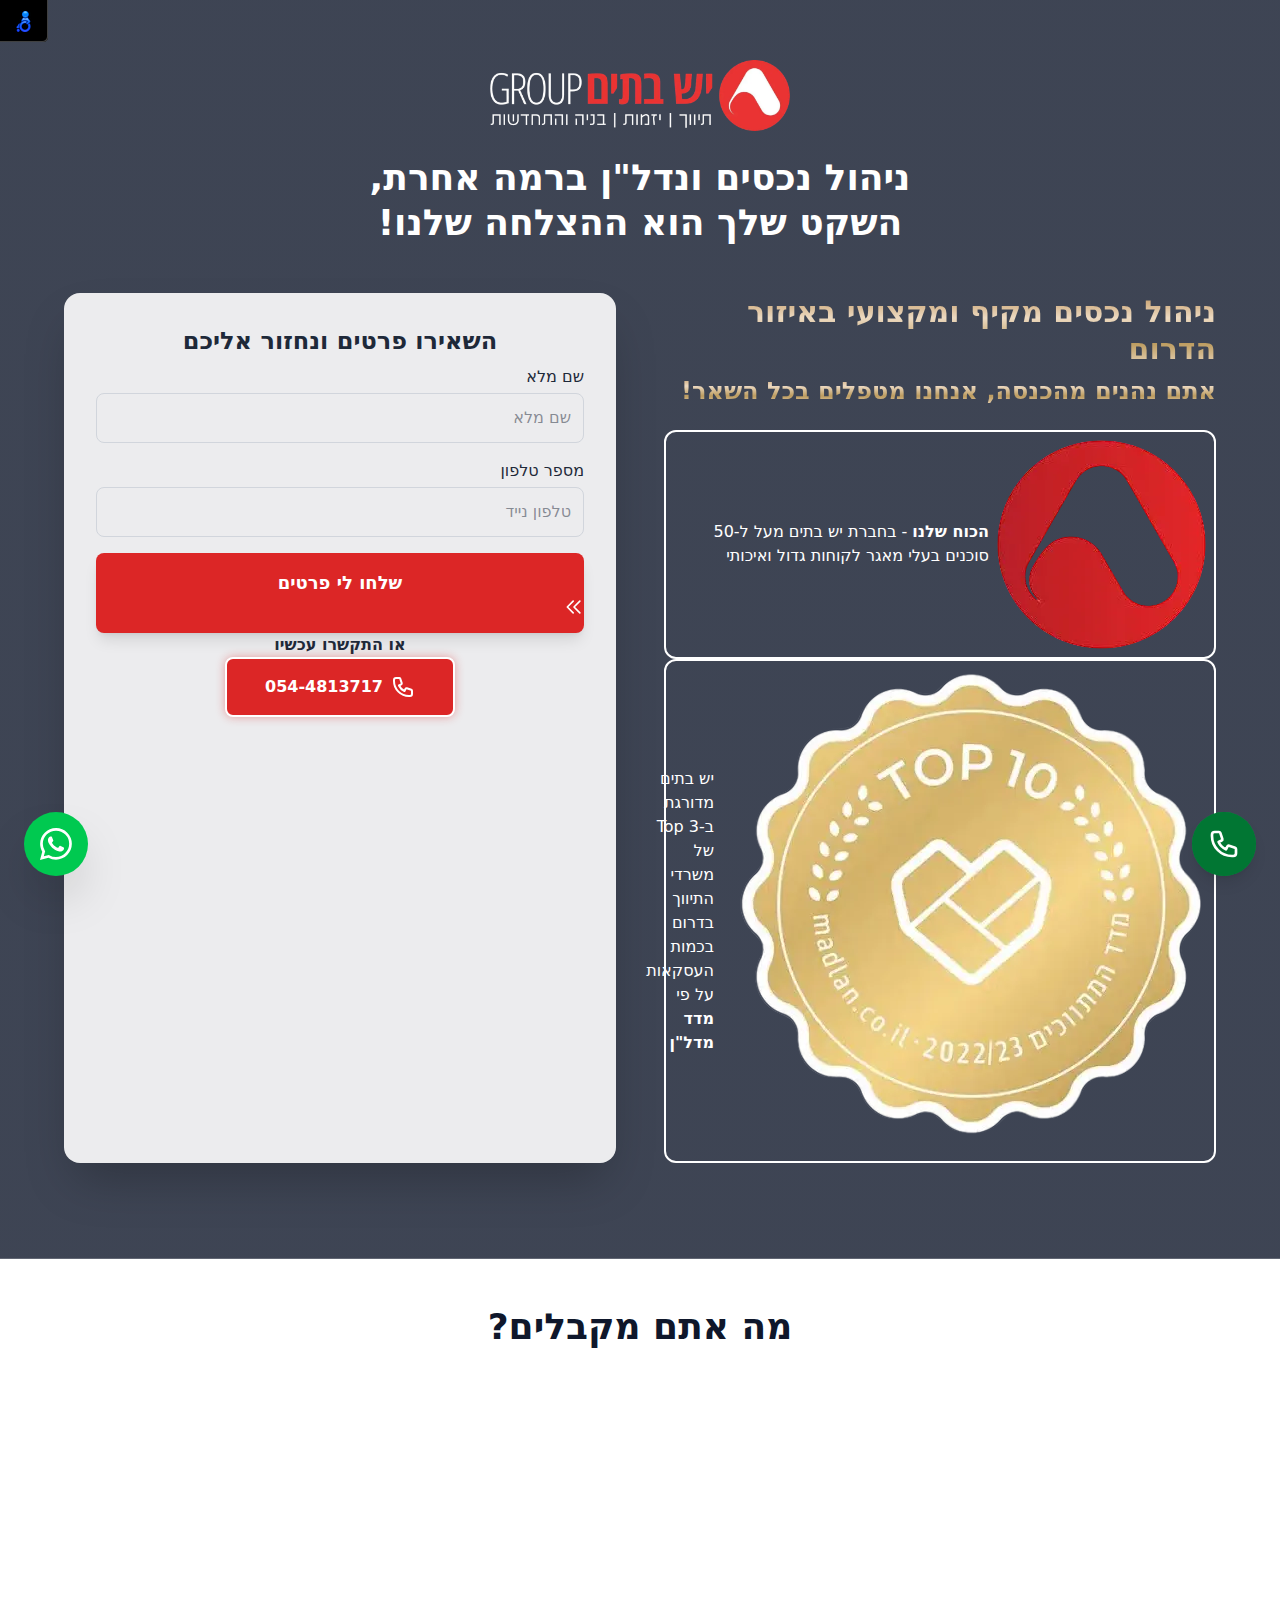
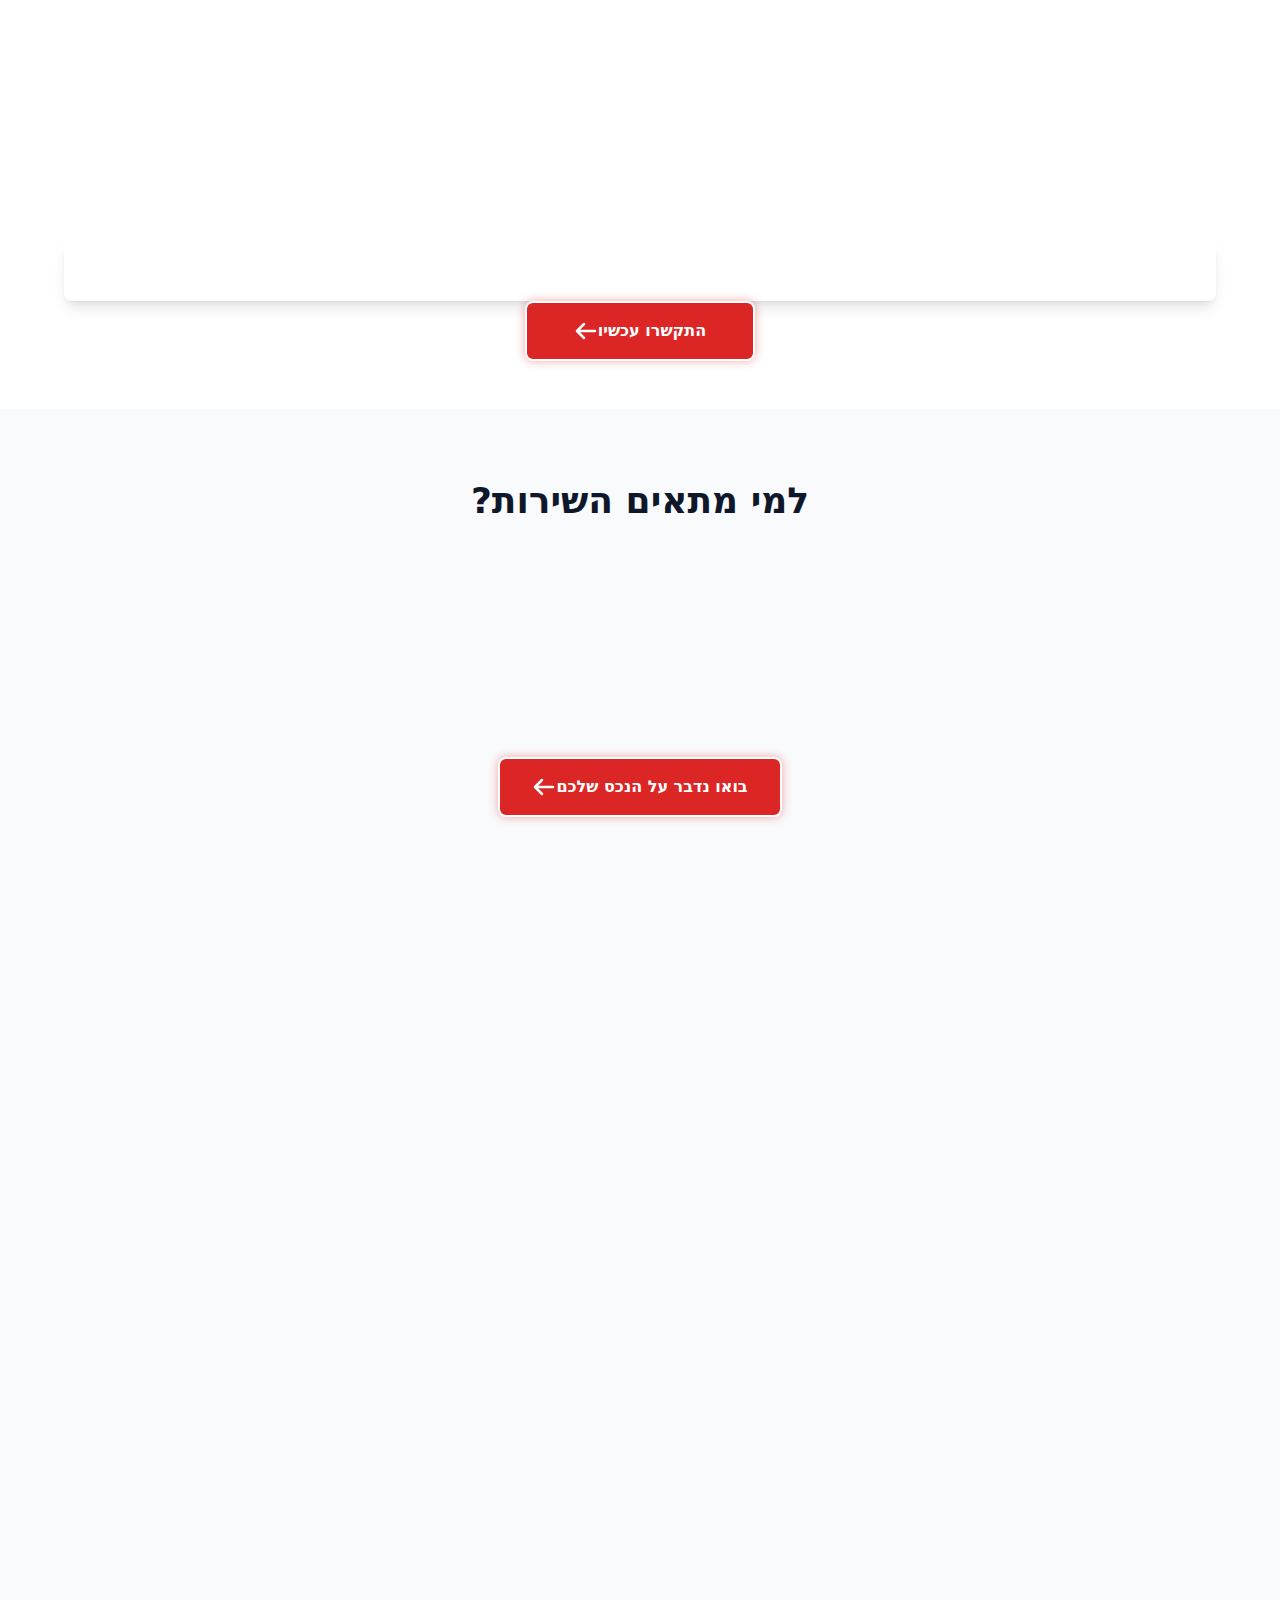
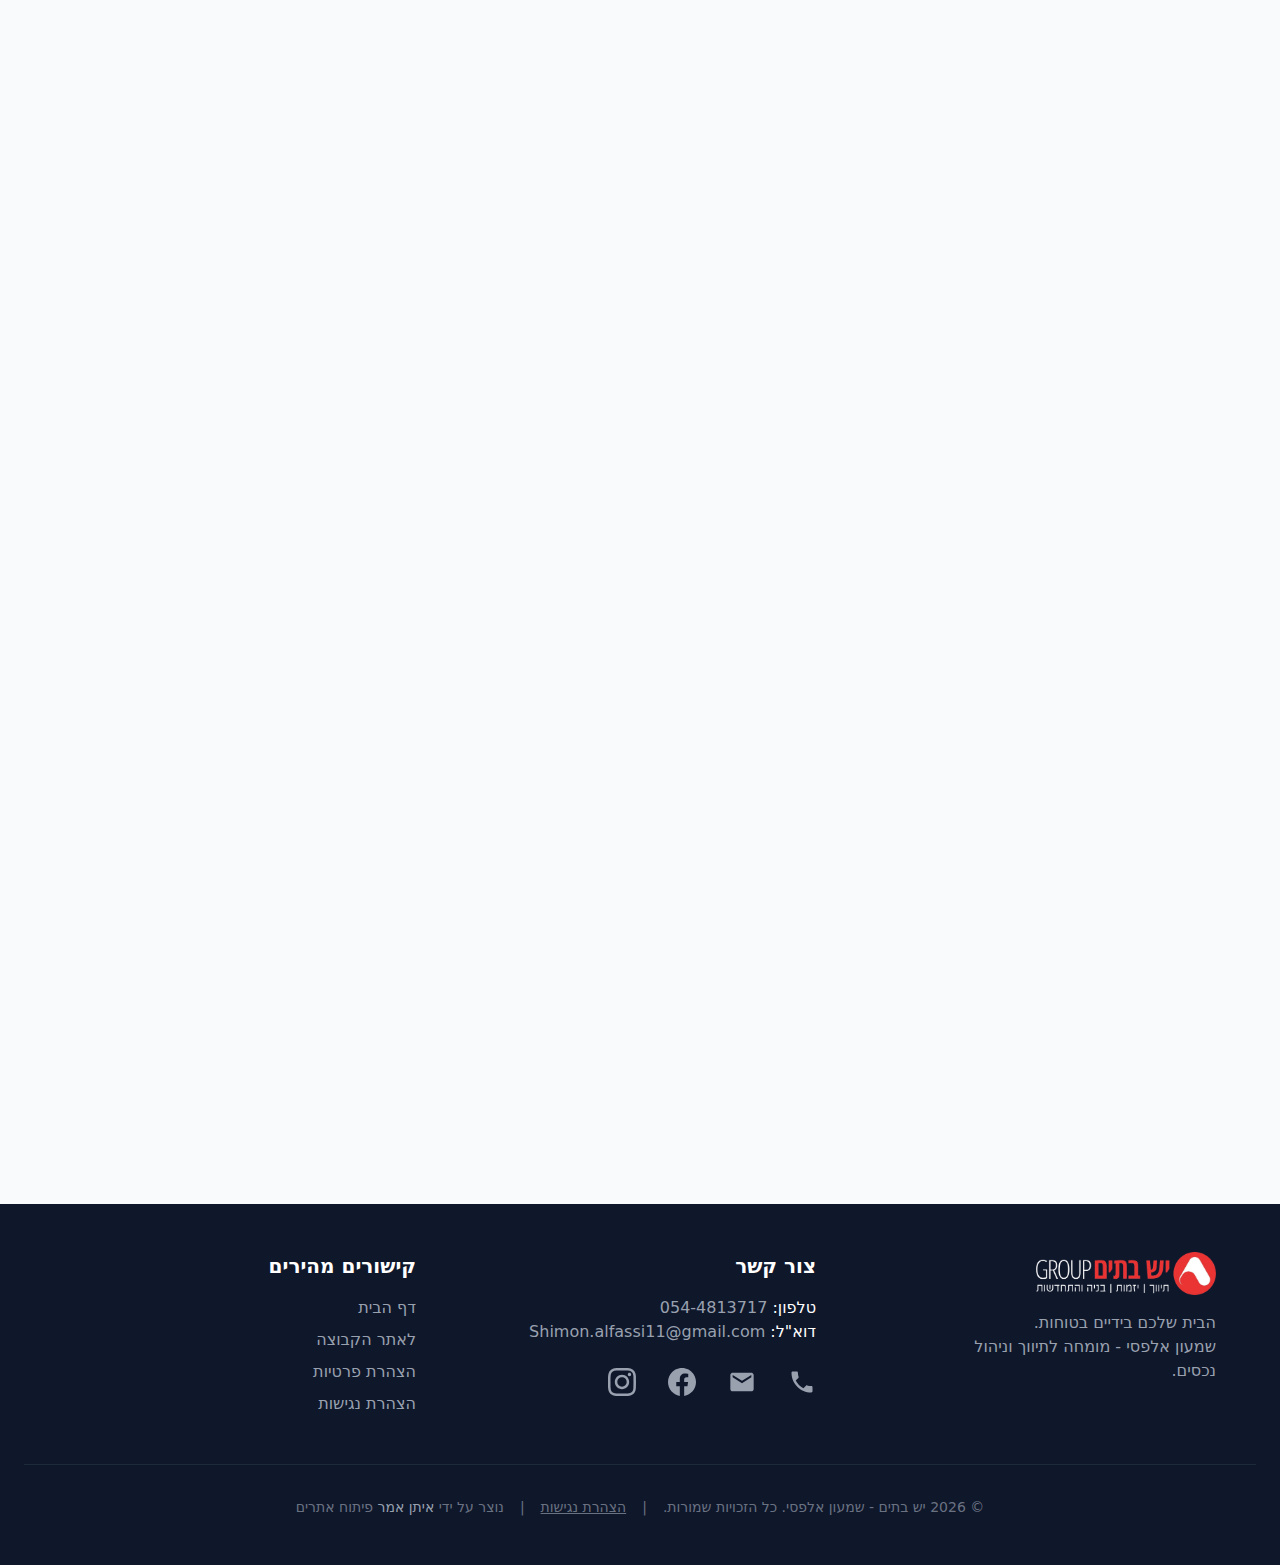
<file: index.html>
<!DOCTYPE html>
<html lang="he" dir="rtl">

<head>
  <meta charset="UTF-8">
  <meta name="viewport" content="width=device-width, initial-scale=1.0">
  <meta name='robots' content='index, follow, max-image-preview:large, max-snippet:-1, max-video-preview:-1' />

  <link rel="icon" href="./assets/ysBatimLogo.webp" type="image/webp">
  <link rel="shortcut icon" href="favicon.ico" type="image/x-icon">

  <title>יש בתים - שמעון אלפסי | נדל"ן | תיווך מקצועי | ניהול נכסים</title>
  <meta name="description"
    content="שירות מקיף וטיפול בכל משימות ניהול הנכס, החל מגיוס שוכרים ועד לתחזוקה שוטפת ופתרון תקלות, לייעוץ ראשוני חייגו." />

  <link rel="canonical" href="https://alfassi-nadlan.co.il/" />
  <meta property="og:locale" content="he_IL" />
  <meta property="og:type" content="website" />
  <meta property="og:title" content='יש בתים - שמעון אלפסי | נדל"ן | תיווך מקצועי | ניהול נכסים' />
  <meta property="og:description"
    content="שירות מקיף וטיפול בכל משימות ניהול הנכס, החל מגיוס שוכרים ועד לתחזוקה שוטפת השכרה ומכירה של נכס, היכנסו לפרטים." />
  <meta property="og:url" content="https://alfassi-nadlan.co.il/" />
  <meta property="og:site_name" content="alfasi-realestate" />
  <meta property="article:modified_time" content="2026-02-22T17:00:00+00:00" />
  <meta property="og:image" content="https://alfassi-nadlan.co.il/assets/images/ys-batim-og-image.webp" />
  <meta name="twitter:card" content="summary_large_image" />

  <script type="application/ld+json">
{
  "@context": "https://schema.org",
  "@type": "RealEstateAgent",
  "name": "יש בתים - שמעון אלפסי",
  "image": "https://alfassi-nadlan.co.il/assets/ysBatimLogo.webp",
  "telephone": "054-4813717",
  "email": "Shimon.alfassi11@gmail.com",
  "address": {
    "@type": "PostalAddress",
    "addressLocality": "באר שבע/דרום",
    "addressCountry": "IL"
  },
  "url": "https://alfassi-nadlan.co.il/"
}
</script>

  <!-- <script src="https://cdn.tailwindcss.com"></script> -->
  <link rel="stylesheet" href="tailwind-styles.css">
  <link rel="stylesheet" href="styles.css">

  <!-- Google tag (gtag.js) -->
  <script async src="https://www.googletagmanager.com/gtag/js?id=G-MPZ9010CC4"></script>
  <script>
    window.dataLayer = window.dataLayer || [];
    function gtag() { dataLayer.push(arguments); }
    gtag('js', new Date());

    gtag('config', 'G-MPZ9010CC4');
  </script>
</head>

<body class="bg-gray-50 font-sans">
  <!-- Floating connection icons -->
  <!-- Phone Icon -->
  <a href="tel:0544813717" aria-label="חיוג טלפוני למתווך"
    class="fixed bottom-20 left-6 md:bottom-6 md:right-6 h-12 w-12 md:h-16 md:w-16 z-50 flex items-center justify-center rounded-full bg-green-600 text-white shadow-lg transition-transform hover:scale-110 active:scale-95 focus:outline-none">
    <span class="absolute inline-flex h-full w-full animate-aura rounded-full bg-green-800 opacity-75"></span>
    <svg xmlns="http://www.w3.org/2000/svg" class="relative h-6 w-6 md:h-8 md:w-8" fill="none" viewBox="0 0 24 24"
      stroke="currentColor" stroke-width="2">
      <path stroke-linecap="round" stroke-linejoin="round"
        d="M3 5a2 2 0 012-2h3.28a1 1 0 01.948.684l1.498 4.493a1 1 0 01-.502 1.21l-2.257 1.13a11.042 11.042 0 005.516 5.516l1.13-2.257a1 1 0 011.21-.502l4.493 1.498a1 1 0 01.684.949V19a2 2 0 01-2 2h-1C9.716 21 3 14.284 3 6V5z" />
    </svg>
  </a>

  <!-- Whatsapp Icon -->
  <a href="https://wa.me/972544813717?text=היי,%20אשמח%20לקבל%20פרטים%20נוספים" target="_blank"
    aria-label="פנייה לוואטסאפ של המתווך"
    class="fixed bottom-6 left-6 bg-green-500 text-white p-3 md:p-4 rounded-full shadow-2xl hover:scale-110 transition-transform z-50">
    <svg xmlns="http://www.w3.org/2000/svg" class="h-6 w-6 md:h-8 md:w-8" fill="currentColor" viewBox="0 0 16 16">
      <path
        d="M13.601 2.326A7.854 7.854 0 0 0 7.994 0C3.627 0 .068 3.558.064 7.926c0 1.399.366 2.76 1.057 3.965L0 16l4.204-1.102a7.933 7.933 0 0 0 3.79.965h.004c4.368 0 7.926-3.558 7.93-7.93A7.898 7.898 0 0 0 13.6 2.326zM7.994 14.521a6.573 6.573 0 0 1-3.356-.92l-.24-.144-2.494.654.666-2.433-.156-.251a6.56 6.56 0 0 1-1.007-3.505c0-3.626 2.957-6.584 6.591-6.584a6.56 6.56 0 0 1 4.66 1.931 6.557 6.557 0 0 1 1.928 4.66c-.004 3.639-2.961 6.592-6.592 6.592zm3.615-4.934c-.197-.099-1.17-.578-1.353-.646-.182-.065-.315-.099-.445.099-.133.197-.513.646-.627.775-.114.133-.232.148-.43.05-.197-.1-.836-.308-1.592-.985-.59-.525-.985-1.175-1.103-1.372-.114-.198-.011-.304.088-.403.087-.088.197-.232.296-.346.1-.114.133-.198.198-.33.065-.134.034-.248-.015-.347-.05-.099-.445-1.076-.612-1.47-.16-.389-.323-.335-.445-.34-.114-.007-.247-.007-.38-.007a.729.729 0 0 0-.529.247c-.182.198-.691.677-.691 1.654 0 .977.71 1.916.81 2.049.098.133 1.394 2.132 3.383 2.992.47.205.84.326 1.129.418.475.152.904.129 1.246.08.38-.058 1.171-.48 1.338-.943.164-.464.164-.86.114-.943-.049-.084-.182-.133-.38-.232z" />
    </svg>
  </a>

  <main id="main-content">
    <!-- Hero Section -->
    <section class="hero-bg text-white pt-10 md:pt-15 pb-24 px-6">
      <!-- Navigation - Logo only -->
      <nav class="pt-5 pb-12">
        <div class="max-w-6xl mx-auto mb-6 flex justify-center">
          <a href="https://ysbatim.co.il/"><img src="./assets/ysBatimGroupRemovebg.webp" width="300"
              alt="לוגו קבוצת יש בתים" height="120"></img></a>
        </div>
        <div>
          <h1 class="text-center text-4xl md:text-5xl font-extrabold leading-tight">
            ניהול נכסים ונדל"ן ברמה אחרת, <br>
            השקט שלך הוא ההצלחה שלנו!</h1>
        </div>
      </nav>

      <!-- Hero Content -->
      <div class="max-w-6xl mx-auto grid md:grid-cols-2 gap-12">
        <div>
          <h2 class="text-center md:text-start gradient-brand-gold text-3xl font-extrabold mb-2 leading-tight">ניהול
            נכסים מקיף ומקצועי באיזור הדרום</h2>

          <h3 class="text-center md:text-start gradient-brand-gold text-2xl font-extrabold mb-6 leading-tight">
            אתם נהנים מהכנסה, <br class="md:hidden"> אנחנו מטפלים בכל השאר!</h3>

          <!-- Hero Cards -->
          <div class="flex flex-col grid-rows-2 gap-4">
            <div
              class="flex items-center gap-4 p-2 bg-gray-50/5 rounded-xl border-2 border-white hover:shadow-[0_0_8px_4px_rgba(255,255,255,0.4)] transition-all duration-300">
              <img src="./assets/ysBatimLogo.webp" alt="לוגו יש בתים" class="w-[80px]">
              <p class="p-2"><span class="font-bold">הכוח שלנו</span> - בחברת יש בתים מעל ל-50
                סוכנים בעלי מאגר לקוחות גדול ואיכותי
              </p>
            </div>

            <div
              class="flex items-center gap-4 p-2 bg-gray-50/5 rounded-xl border-2 border-white hover:shadow-[0_0_8px_4px_rgba(255,255,255,0.4)] transition-all duration-300">
              <img src="./assets/images/madlanGold.webp" alt="מדליית מדלן" class="w-[80px]">
              <p class="p-2">יש בתים מדורגת ב-Top 3 של משרדי התיווך בדרום בכמות העסקאות על פי <span
                  class="font-bold">מדד מדל"ן</span></p>
            </div>
          </div>
        </div>

        <!-- Hero Form -->
        <div class="bg-white/90 text-gray-800 p-8 rounded-2xl shadow-2xl">
          <h3 class="text-2xl font-bold mb-2 text-center text-brand-red">השאירו פרטים ונחזור אליכם</h3>
          <form class="space-y-4" method="POST" netlify>

            <div>
              <label id="name" for="name" class="block mb-1 font-medium">שם מלא</label>
              <input type="text" name="name"
                class="w-full p-3 border border-gray-300 rounded-lg focus:ring-2 focus:ring-blue-900 outline-none transition"
                placeholder="שם מלא" required>
            </div>

            <div>
              <label id="phone" for="phone" class="block mb-1 font-medium">מספר טלפון</label>
              <input type="tel" name="phone"
                class="w-full p-3 border border-gray-300 rounded-lg focus:ring-2 focus:ring-blue-900 outline-none transition text-left direction-ltr placeholder:text-right"
                placeholder="טלפון נייד" required>
            </div>

            <button type="submit"
              class="cursor-pointer w-full bg-brand-red text-white py-4 rounded-lg font-bold text-lg hover:bg-red-700 transform hover:scale-[1.02] transition duration-300 shadow-lg">
              שלחו לי פרטים
              <svg xmlns="http://www.w3.org/2000/svg"
                class="inline h-5 w-5 group-hover:translate-x-[-4px] transition-transform" fill="none"
                viewBox="0 0 24 24" stroke="currentColor">
                <path stroke-linecap="round" stroke-linejoin="round" stroke-width="2"
                  d="M11 19l-7-7 7-7m8 14l-7-7 7-7" />
              </svg>
            </button>
          </form>
          <p class="text-center font-bold my-4">או התקשרו עכשיו</p>
          <div class="flex justify-center">
            <a href="tel:0544813717" aria-label="חיוג טלפוני למתווך"
              class="w-[230px] hover:shadow-[0_20px_40px_-5px_rgba(194,43,43,0.5)] inline-flex items-center justify-center px-2 py-4 font-bold text-white bg-brand-red border-2 border-white rounded-lg shadow-[0_0_10px_rgba(220,38,38,0.4)] hover:bg-red-700 hover:scale-105 transition-all duration-300 group">
              <svg class="ml-2 w-6 h-6" fill="none" stroke="currentColor" viewBox="0 0 24 24">
                <path stroke-linecap="round" stroke-linejoin="round" stroke-width="2"
                  d="M3 5a2 2 0 012-2h3.28a1 1 0 01.948.684l1.498 4.493a1 1 0 01-.502 1.21l-2.257 1.13a11.042 11.042 0 005.516 5.516l1.13-2.257a1 1 0 011.21-.502l4.493 1.498a1 1 0 01.684.949V19a2 2 0 01-2 2h-1C9.716 21 3 14.284 3 6V5z" />
              </svg>
              <span>054-4813717</span>
            </a>
          </div>
        </div>
      </div>
    </section>

    <!-- Why Us Section -->
    <section class="mb-2 bg-white py-12 md:py-16 px-6">
      <div class="max-w-6xl mx-auto text-center">
        <h2 class="text-3xl md:text-4xl font-bold text-slate-900 mb-4">מה אתם מקבלים?</h2>
        <div class="w-20 h-1.5 bg-brand-red mx-auto rounded-full mb-8"></div>

        <div
          class="reveal opacity-0 translate-y-10 transition-all duration-1000 ease-in-out grid grid-cols-1 md:grid-cols-5 gap-4 md:gap-6 mb-12">
          <div
            class="group flex flex-row md:flex-col items-center gap-4 md:gap-2 p-4 md:p-6 bg-white border border-gray-100 rounded-2xl shadow-sm hover:shadow-xl hover:-translate-y-1 transition-all duration-300">
            <div
              class="flex-shrink-0 w-12 h-12 md:w-20 md:h-20 flex items-center justify-center rounded-xl bg-gray-50 group-hover:bg-red-50 transition-colors">
              <svg class="w-full h-full p-1 fill-current text-red-600 transition-colors" viewBox="0 0 512 512"
                xmlns="http://www.w3.org/2000/svg">
                <defs>
                  <linearGradient id="redGradient" x1="0%" y1="0%" x2="100%" y2="100%">
                    <stop offset="0%" style="stop-color:#ef4444" />
                    <stop offset="100%" style="stop-color:#b91c1c" />
                  </linearGradient>
                </defs>
                <g fill="url(#redGradient)">
                  <path
                    d="m188.188 3.563 2.557.009C239.243 3.829 283.163 22.383 318 56l2.727 2.535C347.747 84.348 364.056 119.682 371 156l.688 3.469c1.265 7.384 1.569 14.742 1.687 22.219l.08 2.938.006 2.76.025 2.476C373 192 373 192 371.163 193.792 369 195 369 195 365.937 194.937c-3.529-1.126-4.183-1.714-5.937-4.937a93.351 93.351 0 0 1-.5-8.563C357.995 139.344 340.887 100.44 312 70l-1.35-1.433C299.708 57.029 287.791 47.95 274 40l-3.379-1.992C233.62 16.808 188.145 12.165 147 22c-28.945 7.887-57.338 21.748-78 44-5 5-5 5-6.477 6.336-27.074 25.278-43.458 67.78-44.837 104.208-1.464 49.607 12.982 94.041 47.138 130.597C89.042 332.417 119.044 348.16 153 356l2.292.543c36.28 8.238 75.607 1.425 108.708-14.543l1.873-.897C282.105 333.206 296.142 322.594 309 310l2.45-2.297c20.476-19.583 33.926-46.303 42.238-73.078C355 231 355 231 358 229c3.563.188 3.563.188 7 1 2.283 3.424 2.22 5.047 1.664 9.031-2.346 10.49-6.57 20.616-11.655 30.06-1.81 3.507-1.81 3.507-1.252 7.28 6.474 14.598 6.474 14.598 17.126 25.749 2.978.9 5.818.874 8.91.83 6.264.098 10.398 4.194 14.582 8.488 3.552 5.601 4.989 8.922 3.97 15.56-.51 3.843-.61 7.3.655 11.002 3.995 5.037 9.981 8.133 15.417 11.396 4.19 2.602 8.085 5.575 12.02 8.541 1.59 1.177 3.182 2.351 4.774 3.524l7.185 5.31 7.166 5.291 2.379 1.756c4.622 3.405 9.266 6.779 13.93 10.126 40.66 29.2 40.66 29.2 45.785 51.888 2.71 17.07-.02 33.723-9.656 48.168-9.411 12.302-22.563 21.3-38 24-11.924 1.057-23.934.925-35-4l-2.84-1.25c-14.147-6.984-22.541-18.743-31.409-31.277a1112.69 1112.69 0 0 0-6.65-9.26c-1.07-1.48-2.14-2.961-3.208-4.444-6.823-9.469-13.773-18.845-20.712-28.229a4209.252 4209.252 0 0 1-3.636-4.926 677.765 677.765 0 0 0-3.583-4.799c-2.705-3.612-5.244-7.188-7.466-11.12-2.213-3.803-4.13-6.8-7.496-9.695-4.281-1.113-8.571-.57-12.926-.188-5.623.446-9.647-1.415-14.074-4.812-4.713-4.149-7.547-8.9-9-15a504.274 504.274 0 0 1 0-4.863c-.296-3.182-.55-4.66-2.762-7.006-2.406-1.68-4.845-3.112-7.425-4.506l-5.106-2.96-2.47-1.363c-1.969-1.146-3.684-2.382-5.475-3.779-2.665-1.85-2.665-1.85-5.598-1.007L270 355c-1.345.581-2.692 1.159-4.04 1.734l-2.224.982c-46.001 20.15-97.502 20.97-144.305 2.825C97.993 351.903 78.968 339.655 62 324l-1.757-1.62C28.72 292.936 6.306 249.399 3.886 205.953c-.065-2.14-.102-4.28-.124-6.422l-.03-2.392c-.535-54.054 15.71-100.62 53.678-139.837 22.873-23.17 51.6-39.54 83.028-48.052l2.052-.565c15.07-3.848 30.189-5.242 45.697-5.123ZM344 288a297.682 297.682 0 0 0-4.375 6.188C325.49 314.262 308.59 330.575 288 344c3.89 3.23 7.94 6.025 12.188 8.75l1.904 1.246c3.194 2.254 3.194 2.254 6.908 3.004 1.496-1.474 1.496-1.474 3.053-3.42 4.136-4.86 8.576-9.353 13.092-13.857l2.578-2.582c1.785-1.785 3.57-3.57 5.358-5.352 2.744-2.74 5.483-5.484 8.222-8.228 1.738-1.738 3.477-3.476 5.217-5.213l2.487-2.494 2.297-2.287 2.022-2.02C355 310 355 310 357 309c-1.678-4.862-4.332-8.99-7.063-13.313l-1.392-2.244A238.586 238.586 0 0 0 345 288h-1Zm9.36 41.242a2051.757 2051.757 0 0 0-9.376 9.383 1765.19 1765.19 0 0 1-8.107 8.096c-2.094 2.083-4.18 4.173-6.265 6.265a933.26 933.26 0 0 1-2.99 2.983 739.941 739.941 0 0 0-4.17 4.19l-2.392 2.4c-2.968 3.517-4.831 6.873-5.498 11.441.678 4.644 3.05 7.457 6.125 10.875 3.84 1.868 7.153 1.98 11.313 1.125 1.91-1.2 1.91-1.2 3.635-2.885l2.096-1.932a873.806 873.806 0 0 0 12.859-12.64l2.985-2.982c2.068-2.067 4.135-4.136 6.2-6.205a5100.13 5100.13 0 0 1 7.956-7.953c2.047-2.044 4.093-4.09 6.137-6.138l2.937-2.934c1.362-1.359 2.72-2.721 4.078-4.084l2.342-2.345c3.135-3.36 3.17-6.132 3.127-10.578-.602-3.977-2.437-5.608-5.352-8.324-10.628-7.542-20.815 5.369-27.64 12.242Zm33.963 20.315-2.2 2.207-2.487 2.487-2.702 2.718-2.754 2.757c-2.42 2.425-4.838 4.852-7.255 7.28-2.465 2.475-4.932 4.947-7.4 7.42C357.681 379.28 352.84 384.14 348 389c2.168 3.869 4.305 7.614 6.96 11.172l1.657 2.232 1.758 2.346 3.773 5.078 1.94 2.604c2.986 4.011 5.949 8.04 8.912 12.068 3.509 4.764 7.019 9.527 10.535 14.285l3.527 4.777 1.745 2.364c3.496 4.744 6.956 9.513 10.391 14.301C415.331 483.09 415.331 483.09 440 495c14.568 1.568 26.796-.718 38.527-9.867 8.726-7.526 15.43-17.443 16.694-29.185C496 441.37 493.76 429.378 484 418c-6.023-6.26-12.955-11.257-20.047-16.215-4.434-3.105-8.788-6.317-13.14-9.535l-2.43-1.793A16254.16 16254.16 0 0 1 441 385c-11.58-8.56-23.188-17.073-34.88-25.476-2.11-1.517-4.217-3.038-6.323-4.56l-3.86-2.776-1.788-1.294c-3.432-3.092-3.432-3.092-6.826-1.337Z" />
                  <path
                    d="M278.45 77.754 281 80l2.582 2.215c28.462 24.877 44.439 59.956 47.164 97.39C332.866 217.31 320.547 253.417 296 282l-2.117 2.527c-23.366 27.089-58.365 43.047-93.695 46.16-2.062.121-4.125.227-6.188.313l-2.582.125c-34.204.84-68.36-11.05-94.418-33.125l-1.537-1.3c-28.148-24.063-45.06-57.436-49.15-94.137C43.548 164.044 54 126.147 79.304 96.469c25.817-29.706 60.308-47.305 99.555-50.328 35.523-2.335 72.342 8.322 99.59 31.613ZM88.433 106.016c-20.845 25.561-32.328 59.323-29.207 92.39 3.963 37.033 20.357 66.337 47.812 91.082 1.812 1.716 1.812 1.716 3.961 1.512l1.625-2.563c4.822-7.499 11.808-12.206 20.375-14.437 2.537-.349 5.08-.66 7.625-.938 8.003-.927 12.89-3.087 18.25-9.062 2.611-3.686 3.769-6.605 4.875-10.938-.435-3.162-.435-3.162-2.809-4.636-1.73-1.021-3.486-2-5.265-2.934-12.12-6.758-18.488-19.44-22.54-32.215-1.419-2.844-2.435-3.233-5.386-4.277-6.068-2.464-10.171-5.303-13.063-11.313-2.004-5.027-3.207-9.852-2.212-15.28.707-4.588.7-9.103.736-13.739l.086-6.107c.041-3.186.078-6.372.104-9.558.028-3.091.074-6.182.122-9.273l.01-2.85c.135-7.309 1.24-14.27 5.717-20.255 3.599-3.435 7.226-5.468 12.262-5.781 2.806-.65 2.806-.65 4.226-3.793.536-1.242 1.06-2.488 1.575-3.739 3.599-7.902 7.357-11.42 15.222-14.856 4.763-1.76 9.147-1.886 14.182-1.86l2.842-.02c3.077-.019 6.153-.015 9.23-.01l6.447-.015c4.494-.01 8.987-.007 13.48.003 5.755.011 11.51-.009 17.264-.038 4.434-.018 8.867-.018 13.3-.012 2.122 0 4.244-.006 6.366-.019a823.05 823.05 0 0 1 8.896.013l2.645-.029c5.415.066 8.512.931 12.813 4.531 3.28 4.587 2.606 10.632 2 16-.916 2.256-2.005 4.233-3.234 6.328-1.027 1.792-1.027 1.792-.141 4.36L260 124c2.678 4.987 2.332 10.148 2.379 15.664l.051 3.118c.053 3.281.094 6.562.132 9.843.044 3.288.091 6.576.143 9.864.032 2.044.06 4.089.08 6.133l.041 2.802.03 2.465c.069 2.302.069 2.302 1.144 5.111.815 8.958.602 16.653-5 24-3.59 3.538-6.912 5.674-11.75 7.125-4.586 2.646-4.766 5.684-6.176 10.613-4.388 13.325-15.02 22.845-27.074 29.262.346 7.775 2.063 12.063 7.688 17.688 5.543 4.302 11.94 5.314 18.75 6.187 11.33 1.65 17.508 6.325 24.562 15.125l2 2c26.227-20.916 44.373-49.313 49.656-82.895 4.163-37.605-4.744-72.306-28.453-102.078-21.96-26.903-53.95-43.196-88.394-46.746-43.488-3.211-82.758 14.317-111.375 46.735ZM149.75 109c-2.302 3.946-3.007 7.889-3.844 12.355C145 124 145 124 143.184 125.344c-2.287.687-4.24.89-6.621.969-3.686.333-4.495.633-7.563 3.062-3.052 4.005-3.12 6.924-3.098 11.824l.01 3.662.025 3.827.014 3.86c.012 3.151.028 6.302.049 9.452l3.098-.49c3.501-.458 6.814-.646 10.34-.668l3.731-.03 3.972-.023 4.118-.041c5.803-.062 11.607-.116 17.41-.15 3.561-.02 7.122-.056 10.684-.1 2.01-.021 4.022-.026 6.034-.031l3.692-.05 3.254-.025c2.676-.18 2.676-.18 4.475-1.727 1.399-1.777 1.399-1.777 2.192-4.727 1-2.938 1-2.938 4-4.938 2.95.063 2.95.063 6 1 1.895 2.25 1.895 2.25 3.813 5 4.76 5.156 8.61 5.674 15.526 6.01 4.284.066 8.56.065 12.844-.057 3.026.05 5.847.483 8.817 1.047.124-4.18.215-8.36.275-12.543.025-1.42.059-2.842.102-4.262.061-2.049.09-4.095.111-6.144l.08-3.73c-.723-4.23-2.283-5.659-5.568-8.321-2.136-.917-2.136-.917-4.25-1.188L237 125c-1.607-3.215-1.057-6.436-1-10l1.793-.262c5.464-.971 8.811-2.027 12.207-6.738.162-2.612.162-2.612 0-5a8390.541 8390.541 0 0 0-35.232-.207c-5.454-.021-10.907-.05-16.36-.095a2507.07 2507.07 0 0 0-15.795-.078 848.063 848.063 0 0 1-6.02-.043c-2.815-.029-5.63-.033-8.445-.031l-2.502-.044c-6.71.048-10.82 1.986-15.896 6.498ZM200 171c-2.995.998-5.073 1.153-8.206 1.205l-3.215.06-3.466.051-3.552.063c-3.75.066-7.499.125-11.249.184l-7.619.13c-6.23.108-12.462.21-18.693.307-.075 4.517-.129 9.033-.165 13.55a627.741 627.741 0 0 1-.061 4.596c-.259 15.532 2.327 28.172 13.152 39.936 10.565 9.77 21.952 12.733 35.941 12.27 8.763-.556 16.068-4.366 23.133-9.352l2.563-1.688c8.434-8.002 14.172-19.12 14.55-30.817l-.015-3.983-.005-2.131c-.005-2.231-.018-4.462-.03-6.694A4295.475 4295.475 0 0 0 233 173l-3.945-.042c-1.727-.047-3.453-.095-5.18-.144l-2.594-.018c-6.217-.215-8.844-1.461-13.281-5.795-3.252 0-5.36 2.222-8 4Zm-72.563 6.375c-2.9 3.57-3.152 6.704-2.94 11.21.817 3.917 2.599 5.723 5.503 8.415h1v-22c-1.46-.113-1.46-.113-3.563 2.375ZM246 175v22c5.352-4.78 5.352-4.78 6.313-10.75-.04-4.374-1.507-6.866-4.313-10.25l-2-1Zm-70 80-1.563 5.438c-2.05 6.24-5.074 10.71-9.437 15.562 4.167 4.768 10.053 5.647 16.163 6.193 10.672.618 19.839-.172 29.837-4.193 0-3.534-.522-3.873-2.75-6.438-3.986-5.053-5.44-10.434-7.25-16.562h-25Zm-43.52 32.023c-4.772 2.72-8.182 6.642-11.48 10.977 3.972 3.456 8.021 5.729 12.75 7.938l2.243 1.049C165.797 320.5 200.124 321.473 231 311c8.444-3.21 16.6-6.784 24-12-1.527-5.77-5.84-9.07-10.766-12.078-6.872-2.836-14.925-4.096-21.976-1.594a242.911 242.911 0 0 0-6.996 3.844c-13.206 7.401-32.051 6.75-46.45 3.203-4.671-1.422-8.594-3.314-12.812-5.75-7.693-4.106-15.622-2.81-23.52.398ZM480.625 17.25A186.496 186.496 0 0 1 485 21l2.496 2.176c12.21 11.355 19.974 26.947 20.945 43.648.638 20.197-3.437 37.173-16.941 52.614A271.018 271.018 0 0 1 487 124l-1.785 1.887c-12.688 12.409-30.965 16.922-48.17 17.136-18.639-.21-35.068-8.59-48.404-21.164-13.565-14.688-19.387-33.22-18.946-52.941.954-20.219 10.677-36.307 25.293-49.746C419.38-.676 455.513-1.343 480.625 17.25ZM395.227 38C385.18 50.647 381.792 65.045 383 81c1.563 11.405 6.552 22.118 15 30l1.582-1.941C405.059 102.623 410.651 98.149 418 94c-.974-1.98-1.957-3.927-3.07-5.832-4.122-7.74-4.5-16.72-2.082-25.11 3.242-7.199 8.629-12.71 15.84-15.995 7.128-2.246 15.334-2.25 22.25.624C458.825 51.855 462.671 56.847 466 65c2.572 8.561.611 16.029-3 24a162.424 162.424 0 0 1-3 5l1.977 1.137c7.527 4.407 13.45 8.3 18.023 15.863 8.005-7.319 14.29-18.205 15.177-29.191.45-15.828.45-15.828-4.177-30.809l-1.355-2.883c-6.81-13.401-17.983-23.376-32.258-28.41-23.603-6.992-45.833-.12-62.16 18.293Zm31.449 25.508C423.639 68.09 423.178 72.622 424 78c1.88 4.594 5.11 7.083 9 10 4.06 1.354 7.755 1.82 11.871.316C449.24 86.053 451.765 83.47 454 79c1.275-4.317 1.19-7.34-.063-11.688C451.214 62.654 448.24 59.746 443 58c-6.747-.562-11.693.234-16.324 5.508ZM409.03 117.68 408 119c6.74 7.489 17.286 9.919 27 11l2.125.254c11.18.656 23.369-3.678 32.875-9.254 0-4.312-2.12-5.914-4.95-9.004-7.183-6.992-16.061-10.048-25.988-10.433-12.714.375-22.19 6.483-30.03 16.117ZM112.715 381.918c2.509 1.95 4.91 3.972 7.285 6.082l1.895 1.645c12.309 11.42 19.449 27.773 20.359 44.414.731 20.352-5.303 38.76-19.23 53.96-11.276 11.553-27.65 19.694-43.856 20.415-1.993.023-3.987.024-5.98.003l-3.183-.022c-18.522-.392-34.158-7.854-47.38-20.728-15.094-15.91-19.168-33.41-18.898-54.64.56-17.994 9.76-33.944 22.578-46.262 24.09-20.576 60.302-23.312 86.41-4.867ZM30 402c-11.209 14.206-14.727 29.076-13 47 1.594 9.052 5.46 17.65 11 25 2.087 1.344 2.087 1.344 4 2l1.328-1.688C38.747 467.793 44.794 463.409 52 459l-1.023-1.469C46.29 450.487 43.949 443.588 45 435c2.005-8.592 5.764-14.402 12.805-19.703C64.735 411.202 72.18 411.079 80 412c7.668 2.34 12.839 5.826 16.914 12.754 3.698 7.648 4.391 15.407 2.516 23.797-1.283 3.584-3.051 6.504-5.43 9.449v2c1.987 1.313 1.987 1.313 4.5 2.625 5.37 3.1 9.319 6.846 13.5 11.375a397.687 397.687 0 0 0 3 3c10.527-13.985 15.464-27.38 14-45-2.905-16.96-10.992-29.876-24.848-40.102C80.402 376.875 48.701 380.713 30 402Zm29.688 28.188C57.343 434.094 56.69 437.459 57 442c1.268 4.472 3.256 7.325 6.688 10.438 5.32 2.509 9.91 3.347 15.562 1.5 3.794-2.674 6.649-5.735 8.75-9.938.821-5.593.637-9.842-2.75-14.5-2.756-3.396-5.236-5.214-9.617-5.836-7.21-.112-10.66 1.523-15.945 6.524ZM43.5 481.875A199.68 199.68 0 0 0 41 485c10 8.484 22.657 11.404 35.61 10.844 9.574-1.107 19.805-3.62 27.39-9.844-3.737-8.408-10.774-13.547-19.188-16.875-15.792-4.603-30.792.611-41.312 12.75Z" />
                  <path
                    d="M177 213a67.561 67.561 0 0 1 3.938 2.5c3.89 2.584 6.314 3.348 11.062 2.5 2.107-1.191 4.08-2.511 6.078-3.875 2.778-1.626 4.793-1.707 7.922-1.125 1.875 1.063 1.875 1.063 3 3 .625 3.313.625 3.313 0 7-3.69 4.82-9.132 7.754-15 9-9.176 1.116-16.697-.816-24.125-6.313-2.436-3.49-2.493-5.516-1.875-9.687 2.174-3.745 4.963-3.61 9-3ZM369 206c2 1.625 2 1.625 3 4-.071 3.48-.386 5.295-2.688 7.938-3.174 1.458-5.01 1.067-8.312.062-2.313-3.47-2.425-4.922-2-9 2.276-4.017 5.793-3.526 10-3Z" />
                </g>
              </svg>
            </div>
            <h4 class="font-bold text-lg md:text-xl text-right md:text-center text-gray-800 leading-tight">
              איתור וסינון שוכרים איכותיים
            </h4>
          </div>

          <div
            class="group flex flex-row md:flex-col items-center gap-4 md:gap-2 p-4 md:p-6 bg-white border border-gray-100 rounded-2xl shadow-sm hover:shadow-xl hover:-translate-y-1 transition-all duration-300">
            <div
              class="flex-shrink-0 w-12 h-12 md:w-20 md:h-20 flex items-center justify-center rounded-xl bg-gray-50 group-hover:bg-red-50 transition-colors">
              <svg class="w-full h-full p-1 fill-current text-red-600 transition-colors" viewBox="0 0 512 512"
                xmlns="http://www.w3.org/2000/svg">
                <defs>
                  <linearGradient id="redGradient" x1="0%" y1="0%" x2="100%" y2="100%">
                    <stop offset="0%" style="stop-color:#ef4444" />
                    <stop offset="100%" style="stop-color:#b91c1c" />
                  </linearGradient>
                </defs>
                <g fill="url(#redGradient)">
                  <path
                    d="M112.041 195.31c5.313 3.034 10.359 6.454 15.402 9.91a934.002 934.002 0 0 0 5.653 3.83l3.642 2.481 3.283 2.237c4.995 3.743 10.177 7.966 11.381 14.373.48 3.971.61 7.86.598 11.859 8.04 3.69 16.153 5.473 24.812 7.125 2.57.496 5.14 1 7.708 1.508l3.409.653c3.071.714 3.071.714 5.664 1.8 2.729 1.036 4.51 1.246 7.407.914 2.32-1.018 2.32-1.018 4.555-2.527l2.59-1.639 2.73-1.772 5.676-3.59 2.81-1.792c16.8-10.699 32.64-19.962 53.24-15.985 11.936 3.336 23.557 7.908 35.176 12.202l2.147.793c1.343.496 2.685.995 4.026 1.495 17.1 6.325 32.7 1.322 49.598-3.542C366 235 366 235 368 235l-1-3c.164-2.016.164-2.016.625-4.25l.414-2.203c3.59-9.517 11.175-13.017 19.648-17.61a1742.78 1742.78 0 0 0 3.725-2.064c1.82-1.012 3.641-2.022 5.467-3.024 4.437-2.438 8.762-5.022 13.046-7.718 4.428-2.414 9.107-2.652 14.075-2.131 7.01 2.376 11.614 5.7 15.242 12.164l1.768 3.11 1.865 3.351c.66 1.168 1.322 2.335 1.985 3.502a2351.74 2351.74 0 0 1 4.108 7.273c3.118 5.534 6.294 11.036 9.47 16.537l1.866 3.242c4.484 7.768 9.045 15.489 13.633 23.196 5.858 9.84 11.593 19.74 17.25 29.696 5.2 9.154 10.499 18.242 15.917 27.268l1.517 2.54 1.326 2.205c3.027 5.508 2.96 12.152 1.51 18.17-4.164 9.99-17.163 15.018-26.082 19.933l-3.273 1.827A989.983 989.983 0 0 1 473 372l-2.354 1.302c-3.89 2.074-6.91 3.215-11.334 3.073l-2.699-.04c-2.808-.36-5.04-1.176-7.613-2.335l-2.688 2.875c-7.365 7.321-15.802 13.466-24.687 18.812l-3.336 2.012c-3.943 1.56-6.218 1.346-10.289.301-1.875-2.188-1.988-3.472-2.05-6.32 1.696-4.329 5.413-5.641 9.362-7.805 9.642-5.563 18.033-11.807 24.688-20.875-8.195-14.393-16.416-28.769-24.782-43.063a3318.947 3318.947 0 0 1-12.593-21.75 2106.98 2106.98 0 0 0-18.171-30.942A500.949 500.949 0 0 1 373 247l-2.728.734c-29.31 7.787-47.224 9.128-76.272-1.734-3.159-1.153-6.32-2.3-9.481-3.445a706.355 706.355 0 0 1-5.63-2.078l-2.537-.946-2.193-.826c-4.092-1.337-8.053-1.879-12.347-1.955l-2.605-.078c-8.75.895-15.814 4.459-23.207 9.015l-2.822 1.705A1715.771 1715.771 0 0 0 224 253l-6.719 4.098a2464.087 2464.087 0 0 0-16.456 10.159 465.284 465.284 0 0 1-7.302 4.407c-7.49 4.488-12.622 9.102-17.523 16.336l-2.984 4.332c-1.677 2.44-3.348 4.884-5.006 7.336a392.002 392.002 0 0 1-12.496 17.436c-2.605 3.475-4.866 6.867-6.514 10.896.665 3.062.665 3.062 2.828 4.133 11.37 4.658 22.564 5.04 34.172.867 10.829-5.116 17.806-13.997 25.187-23.125l2-2.465c1.842-2.332 1.842-2.332 3.125-4.789 5.161-8.664 14.885-10.296 24.034-12.862a156.483 156.483 0 0 0 5.304-1.62c4.89-1.582 9.154-2.841 14.35-2.139 2.738 1.652 2.738 1.652 5.312 3.937l2.864 2.497L271 295l2.543 2.285c1.647 1.485 3.29 2.975 4.93 4.469 2.597 2.308 5.261 4.502 7.964 6.683 4.773 3.86 9.294 7.935 13.81 12.09 3.585 3.22 7.32 6.232 11.07 9.258 2.63 2.171 5.162 4.417 7.683 6.715a234.263 234.263 0 0 0 10.5 9c4.464 3.611 8.73 7.387 12.973 11.254 2.597 2.308 5.261 4.502 7.964 6.683 4.773 3.86 9.294 7.935 13.81 12.09 3.582 3.217 7.313 6.226 11.058 9.25 3.549 2.927 6.952 5.996 10.343 9.102 2.174 1.96 4.408 3.82 6.664 5.683 5.291 4.595 9.315 10.336 9.961 17.442.267 9.343-.794 15.953-7.105 23.058-6.97 6.599-13.29 8.301-22.75 8.141C370 448 370 448 367 447l.312 2.875c-.037 6.217-3.176 11.486-7.003 16.215-5.222 5.156-11.06 7.222-18.309 7.91-6.466-.333-11.556-1.423-17-5-.23.724-.461 1.449-.7 2.195-3.147 9.332-6.308 14.107-15.116 18.825-6.806 3.055-14.921 3.107-21.872.48L284 489l-.813 2.344c-3.34 8.88-7.297 14.527-15.312 19.656-6.69 2.353-15.31 2.4-21.742-.59-4.827-2.617-9.048-5.986-13.32-9.41l-2.366-1.867a508.054 508.054 0 0 1-9.31-7.508c-2.132-1.803-2.132-1.803-5.137-2.625l-.805 1.809c-2.899 5.315-8.284 8.883-13.965 10.718-8.08 1.713-15.186.836-22.23-3.527-4.116-3.461-6.976-7.594-10-12l-3.313 1.5c-7.014 2.607-14.882 2.642-21.777-.402-7.042-4.047-11.691-9.202-13.91-17.098v-4l-1.563.5c-7.403 1.519-13.848.017-20.437-3.5-5.872-4.821-9.661-10.487-11-18-.15-2.368-.099-4.625 0-7-1.586-1.586-3.506-1.464-5.688-1.813-8.39-1.656-13.327-6.48-18.312-13.187-3.13-5.99-3.115-14.093-1.277-20.531 2.1-4.968 5.007-9.2 8.277-13.469-1.387-3.222-2.924-5.034-5.625-7.25-4.369-3.689-8.382-7.661-12.375-11.75l-2.938 1c-7.724 2.125-13.451 1.462-20.492-2.402-3.58-2.225-6.939-4.684-10.3-7.223-2.524-1.875-5.12-3.604-7.758-5.313l-2.408-1.564a501.736 501.736 0 0 0-4.735-3.022C7.642 347.76 2.224 343.671 0 337c-1.842-13.373 5.127-21.65 12.742-31.887 2.626-3.62 5.104-7.321 7.57-11.05a2385.232 2385.232 0 0 1 15.75-23.438l1.22-1.796 4.967-7.309c3.269-4.81 6.535-9.622 9.8-14.435 1.978-2.917 3.957-5.834 5.939-8.75 3.533-5.2 7.062-10.403 10.565-15.623 1.158-1.725 2.319-3.448 3.48-5.17a1769.01 1769.01 0 0 0 4.274-6.375c9.328-13.82 18.63-24.743 35.734-15.856ZM89.617 213.5l-1.18 1.687-1.298 1.84c-3.827 5.452-7.52 10.993-11.2 16.546-4.286 6.467-8.634 12.89-13.002 19.302l-2.166 3.18-3.336 4.9c-4.32 6.342-8.627 12.694-12.935 19.045a16703.33 16703.33 0 0 1-14.27 21.012l-1.167 1.715c-1.818 2.673-3.638 5.345-5.458 8.017a3132.618 3132.618 0 0 0-3.825 5.633 807.129 807.129 0 0 1-3.566 5.21l-1.652 2.417-1.453 2.108c-1.682 2.863-1.912 4.677-1.109 7.888 3.426 3.826 7.253 6.747 11.508 9.574l1.84 1.242c1.922 1.296 3.85 2.584 5.777 3.871l3.902 2.627c8.345 6.701 8.345 6.701 18.034 8.595 7.49-3.511 12.873-15.074 17.261-21.77 1.956-2.983 3.928-5.955 5.897-8.928l1.214-1.837c3.952-5.971 7.97-11.896 12.004-17.812l2.1-3.08 4.268-6.26c4.656-6.834 9.295-13.679 13.935-20.523a6850.28 6850.28 0 0 1 11.216-16.5c1.743-2.555 3.484-5.111 5.224-7.667l2.485-3.64c7.516-9.534 7.516-9.534 11.522-20.455-3.717-7.631-13.886-12.45-20.83-17.007a793.967 793.967 0 0 1-5.95-3.97l-3.821-2.515-1.778-1.202c-8.986-5.818-12.708-.923-18.191 6.756Zm322.91-5.684-3.228 1.819-3.362 1.927-3.279 1.846A669.69 669.69 0 0 0 393 219l-3.156 1.851-2.965 1.801-2.635 1.59c-2.587 2.027-3.887 3.77-5.244 6.758 1.807 7.426 6.252 13.775 10.187 20.25a329178655.816 329178655.816 0 0 1 5.48 9.141c3.874 6.482 7.607 13.041 11.333 19.609 5.876 10.347 11.888 20.604 17.982 30.825 5.601 9.416 11.05 18.913 16.44 28.45 3.22 5.68 6.486 11.33 9.86 16.92l1.939 3.227c1.686 2.783 1.686 2.783 4.779 4.578 4.926.554 7.712-.571 11.922-3.07l3.36-1.97 3.468-2.085 3.422-2.016c2.226-1.314 4.449-2.636 6.666-3.965a602.384 602.384 0 0 1 6.183-3.655l2.745-1.606 2.415-1.402c1.964-1.112 1.964-1.112 2.819-3.231.696-5.725-1.313-9.118-4.125-13.875l-1.345-2.345A1132.79 1132.79 0 0 0 490 317l-3.29-5.672a4142.937 4142.937 0 0 0-8.9-15.24 9167.54 9167.54 0 0 1-8.748-14.963l-1.745-2.99a3511.455 3511.455 0 0 1-10.825-18.702 2893.25 2893.25 0 0 0-17.011-29.23 4547.21 4547.21 0 0 1-3.027-5.134C430.56 213.864 430.56 213.864 422 205c-4.366 0-5.757.71-9.473 2.816ZM143 251c-1.915 2.202-1.915 2.202-3.781 5.14l-1.108 1.652c-1.213 1.813-2.412 3.636-3.611 5.458-.85 1.275-1.7 2.548-2.552 3.822a3128.111 3128.111 0 0 0-5.306 7.964c-3.657 5.497-7.37 10.955-11.085 16.414-1.587 2.333-3.17 4.668-4.754 7.003a7207.966 7207.966 0 0 1-10.143 14.914C90.337 328.51 80.14 343.733 70 359c2.278 3.937 4.686 6.927 7.937 10.125l2.59 2.57c2.092 1.95 4.075 3.75 6.473 5.305 3.15-.166 5.171-1.086 8-2.5 6.263-3.131 12.717-3.323 19.437-1.438 6.7 2.406 11.48 7.24 15.563 12.938l1.758-1.68 2.367-2.195 2.32-2.18c6.403-4.875 13.843-4.676 21.555-3.945 8.21 2.034 12.476 7.046 16.875 13.937L176 392l1.906-.656c8.97-2.918 16.362-3.506 25.094.656 5.472 3.458 9.024 7.826 11 14 1.745 7.918.599 14.409-2 22l1.977.516c8.15 2.26 13.679 4.824 17.984 12.351 3.227 6.624 3.724 12.949 2.039 20.133-2.426 6.266-5.949 11.676-10 17 3.544 3.818 7.576 6.795 11.75 9.875l4.11 3.055 2.063 1.517a174.104 174.104 0 0 1 4.211 3.253l2.089 1.648 1.86 1.5c3.483 2.093 7.023 1.898 10.917 1.152 4.16-1.757 6.429-4.327 9-8 1.538-4.613 1.652-8.432-.23-12.957-1.829-3.144-3.591-5.05-6.333-7.418l-2.667-2.313c-7.306-6.183-7.306-6.183-15.032-11.816C244 456 244 456 243.562 452.437L244 449c3-2 3-2 5.297-1.918 3.548 1.205 6.103 3.254 8.953 5.605l1.81 1.456c1.989 1.608 3.966 3.23 5.94 4.857l2.18 1.794c6.014 4.95 6.014 4.95 8.782 7.258 10.156 9.158 10.156 9.158 22.975 12.237 4.466-.626 8.248-3.882 11.063-7.289.904-2.712 1.192-4.504 1.25-7.313l.078-2.238c-.652-4.871-2.602-7.796-6.226-11.054a238.33 238.33 0 0 0-3.477-2.583c-1.27-.96-2.538-1.922-3.805-2.886l-1.94-1.47c-2.874-2.226-5.627-4.584-8.38-6.956a377.929 377.929 0 0 0-13.563-11.063l-1.746-1.376a364.294 364.294 0 0 0-8.742-6.694c-8.062-6.115-8.062-6.115-9.191-9.77-.008-2.222-.008-2.222.742-5.597 5.078-.574 7.912-.512 12.008 2.676a206.58 206.58 0 0 1 4.117 3.636c1.496 1.296 2.994 2.59 4.492 3.883l2.237 1.958c3.048 2.624 6.21 5.083 9.396 7.534 4.509 3.503 8.912 7.101 13.25 10.813 6.112 5.226 12.39 10.209 18.75 15.128a313.27 313.27 0 0 1 5.277 4.25l1.737 1.4a786.342 786.342 0 0 1 4.7 3.824c4.045 2.53 7.6 3.305 12.329 2.515 5.911-2.316 8.531-4.959 11.144-10.867.76-5.06.142-8.324-2.437-12.75-3.02-3.403-6.438-6.18-10-9l-1.56-1.24a799.673 799.673 0 0 0-6.773-5.322c-4.797-3.725-9.492-7.562-14.167-11.438a678.662 678.662 0 0 0-16.063-12.938c-8.242-6.458-8.242-6.458-11.25-8.937l-1.832-1.492c-1.81-2.18-2.157-3.825-2.355-6.633l2-3c4.332-.652 6.36-.426 10.035 2.02 1.024.915 2.032 1.847 3.027 2.792 1.14 1.024 2.282 2.044 3.426 3.063l1.76 1.586c2.74 2.407 5.615 4.626 8.502 6.851 5.328 4.139 10.555 8.384 15.75 12.688a901.936 901.936 0 0 0 22.5 18l1.832 1.425c1.804 1.402 3.61 2.802 5.418 4.2l1.665 1.292c4.8 3.697 7.992 4.708 14.085 4.083 5.347-1.954 8.456-4.912 11-10 .275-2.235.275-2.235.312-4.75l.114-2.547c-1.053-6.686-6.383-10.728-11.301-14.828l-2.002-1.7a1256.47 1256.47 0 0 0-4.114-3.48 1012.386 1012.386 0 0 1-7.351-6.278c-2.882-2.478-5.77-4.947-8.658-7.417a4329.871 4329.871 0 0 1-23.392-20.142 3474.643 3474.643 0 0 0-17.874-15.374c-2.913-2.493-5.823-4.989-8.734-7.484a200605.476 200605.476 0 0 0-10.5-9l-1.75-1.5-3.502-3.002a11622.334 11622.334 0 0 0-12.186-10.436l-1.715-1.468c-3.176-2.72-6.34-5.455-9.492-8.203l-2.076-1.81a1864.04 1864.04 0 0 1-3.982-3.481c-3.187-2.852-3.187-2.852-6.797-5.1-12.852 2.198-25.457 6.014-33.43 16.71a147.7 147.7 0 0 0-2.451 3.606c-1.643 2.473-3.502 4.754-5.369 7.059l-1.914 2.387c-8.877 10.822-20.083 17.671-34.16 19.722-12.244.967-23.85-.174-34.676-6.484-4.621-5.151-5.672-8.67-5.582-15.54 1.148-6.828 5.56-12.014 9.582-17.46 1.026-1.43 2.049-2.86 3.07-4.293a1078.7 1078.7 0 0 1 6.575-9.082 523.309 523.309 0 0 0 6.68-9.375l1.617-2.321a921.499 921.499 0 0 0 3.012-4.36c3.804-5.46 7.954-9.943 13.358-13.882l2.114-1.55L185 262c-3.08-2.053-4.797-2.503-8.375-3.148l-3.238-.61c-2.226-.406-4.453-.81-6.68-1.21-6.437-1.216-12.378-2.814-18.465-5.25-2.318-.947-2.318-.947-5.242-.782ZM95.187 388.812c-2.858 3.583-5.486 7.336-8.062 11.125l-1.23 1.736c-3.032 4.61-3.431 7.828-2.895 13.327 2.035 3.852 4.136 6.902 8 9 4.68 1.236 7.79 1.138 12.214-.876 3.324-2.092 5.295-5.17 7.473-8.374.46-.643.92-1.286 1.393-1.95 6.713-9.035 6.713-9.035 7.92-19.8-2.057-3.82-4.123-6.954-8-9-7.45-1.682-11.25-.75-16.813 4.812ZM135.5 398.5a15237.55 15237.55 0 0 1-3.133 4.566l-1.65 2.427a596.173 596.173 0 0 1-5.397 7.722l-1.865 2.637c-1.185 1.674-2.37 3.347-3.559 5.02-2.867 4.078-5.648 8.204-8.302 12.425l-1.502 2.382c-1.837 3.905-1.465 7.313-.092 11.321 2.51 4.277 5.321 6.38 10 8 5.086.16 8.911-.915 13-4 2.348-2.843 4.384-5.878 6.437-8.938 1.236-1.804 2.471-3.61 3.708-5.414l1.916-2.817a690.657 690.657 0 0 1 5.826-8.354l1.898-2.688a3988.91 3988.91 0 0 1 3.596-5.076c7.377-9.905 7.377-9.905 8.619-21.713-2.22-4.36-4.42-7.168-9-9-10.171-1.526-15.145 3.488-20.5 11.5Zm41.36 9.266a288.853 288.853 0 0 0-3.11 4.484l-1.697 2.424A975.507 975.507 0 0 0 167 422c-.942 1.359-1.884 2.717-2.828 4.074a1434.17 1434.17 0 0 0-6.69 9.755 2549.924 2549.924 0 0 1-5.021 7.323l-3.586 5.223-1.725 2.508a194971596.552 194971596.552 0 0 1-3.018 4.4c-2.712 4.113-2.709 7.894-2.132 12.717 2.367 4.916 4.86 7.186 10 9 4.83.615 7.965-.053 12.147-2.552 3.69-2.883 6.048-6.826 8.603-10.698l1.835-2.702a1022.9 1022.9 0 0 0 3.681-5.462c2-2.984 4.037-5.942 6.08-8.896 1.331-1.925 2.654-3.856 3.974-5.788a974.382 974.382 0 0 1 5.735-8.273l1.524-2.189a855.07 855.07 0 0 1 2.894-4.127c3.118-4.485 5.607-8.105 5.402-13.75-1.296-5.279-3.166-8.448-7.75-11.438-8.104-2.917-14.234.054-19.266 6.64Zm17.12 44.42-2.105 3.126-2.129 3.092c-7.223 9.06-7.223 9.06-9.809 19.658.97 5.093 3.771 8.2 7.875 11.313 4.987 1.425 8.606 1.484 13.11-.96 3.563-2.796 5.882-5.727 8.453-9.415l1.423-2.002a631.302 631.302 0 0 0 2.845-4.053 415.398 415.398 0 0 1 3.81-5.351l2.172-3.094 1.914-2.719c2.463-4.688 2.874-8.426 1.336-13.469-2.287-4.04-4.747-6.248-8.875-8.312-10.576-.881-14.256 3.822-20.02 12.186ZM126.74-.134l3.572-.014h3.927c1.39-.002 2.78-.006 4.17-.01 3.823-.01 7.646-.014 11.47-.017 4.122-.004 8.244-.013 12.366-.022 9.958-.02 19.916-.03 29.873-.039l14.07-.015a74662.444 74662.444 0 0 1 58.919-.044l3.047-.002c16.288-.008 32.576-.033 48.864-.066 16.726-.033 33.451-.05 50.177-.054 9.39-.002 18.779-.01 28.168-.036 7.997-.022 15.995-.03 23.992-.02 4.078.004 8.156.002 12.235-.017 3.739-.018 7.477-.017 11.216-.001 1.982.003 3.964-.013 5.946-.03 13.437.096 22.536 4.182 32.185 13.365 7.538 7.927 11.14 17.43 11.24 28.276l.039 3.67a807060086.366 807060086.366 0 0 1 .035 5.95c.02 3.512.035 7.023.044 10.534.011 3.627.046 7.252.085 10.878.026 2.792.035 5.583.038 8.375.008 1.987.034 3.974.06 5.96l-.008 3.652.018 3.218C492 96 492 96 490.4 97.845c-3.224 1.551-5.704 1.515-9.28 1.496h-2.072a708.527 708.527 0 0 1-6.752-.048 2327.256 2327.256 0 0 1-17.02-.087c-4.197-.03-8.393-.044-12.59-.06-8.229-.032-16.458-.083-24.687-.146l.013 1.657c.045 5.677.075 11.355.097 17.032.01 2.12.024 4.24.04 6.361.025 3.043.036 6.086.045 9.13l.032 2.885v2.669l.014 2.355C418 143 418 143 416 145c-3.438.375-3.438.375-7 0-2.111-1.764-2.897-3.241-3.269-5.968-.117-2.569-.125-5.12-.103-7.69l-.011-2.969c-.008-3.241.005-6.483.02-9.725 0-2.257 0-4.514-.002-6.771 0-4.736.01-9.472.029-14.209.022-6.052.023-12.104.016-18.156-.003-4.666.004-9.331.013-13.996.004-2.23.005-4.46.004-6.691 0-3.13.012-6.26.028-9.39l-.007-2.762c.07-8.487 1.19-16.391 5.157-23.985l1.492-2.926c1.665-2.817 3.568-5.23 5.633-7.762a110593.939 110593.939 0 0 0-123.89-.165l-2.63-.002c-14.056-.013-28.112-.037-42.168-.064a28408.67 28408.67 0 0 0-43.27-.051c-8.9-.004-17.8-.017-26.7-.042a5656.35 5656.35 0 0 0-18.31-.017c-3.52.002-7.041 0-10.562-.017-3.82-.017-7.64-.011-11.46-.003l-3.361-.026c-6.486.037-13.13.18-18.203 4.804-3.845 4.4-4.57 7.75-4.59 13.428l-.022 3.697-.008 4.062a5520.084 5520.084 0 0 0-.056 13.475c-.015 4.849-.04 9.697-.065 14.546-.07 13.787-.13 27.575-.182 41.363-.028 7.614-.063 15.228-.106 22.842-.027 4.822-.045 9.644-.056 14.466-.01 2.997-.027 5.994-.047 8.991a824.614 824.614 0 0 0-.012 4.176 769.344 769.344 0 0 1-.03 5.692l-.013 3.22C112 169 112 169 110 172c-3.438.438-3.438.438-7 0-2.251-2.2-2.942-3.584-3.378-6.713l-.003-3.168-.026-3.644.019-3.99c-.004-1.402-.01-2.805-.016-4.208-.014-3.81-.008-7.62.001-11.431.008-3.994 0-7.988-.004-11.982-.006-6.713.002-13.426.016-20.14.016-7.743.011-15.487-.006-23.23-.013-6.658-.015-13.317-.007-19.975.004-3.972.005-7.944-.005-11.916-.009-3.741-.002-7.482.015-11.223.006-2.014-.003-4.028-.013-6.042C99.67 23.478 101.081 13.972 109 6c5.77-4.469 10.451-6.121 17.74-6.134Zm297.947 23.572c-4.91 6.045-6.82 12.797-6.8 20.536v2.951l.015 3.063.003 2.844c.006 3.494.02 6.987.032 10.48L418 87h62l.25-24.875.11-7.792c.012-2.067.022-4.134.03-6.2l.063-3.182c.004-9.737-2.483-17.943-9.273-25.127-15.286-12.792-33.345-10.692-46.493 3.614Z" />
                  <path
                    d="M227.313 110.438c5.426 3.104 8.75 8.752 10.687 14.562 1.244 11.404-5.31 22.168-12 31-7.06 8.158-14.993 14.2-24 20 2.58 5.94 4.992 9.996 11 13 10.06.85 10.06.85 19-3 2.757-3.293 4.164-6.187 5.125-10.313L238 172c3.16-1.58 5.52-1.398 9-1 2.371 2.45 2.371 2.45 4.438 5.688 4.961 7.277 4.961 7.277 12.562 11.312 4.435-.688 5.958-1.616 8.629-5.164 2.461-3.985 4.543-8.142 6.621-12.336C281 167 281 167 283 165c3.188-.188 3.188-.188 7 1 1.986 2.132 3.62 4.394 5.313 6.766 2.95 3.906 5.953 5.837 10.687 6.922 4.558-1.045 6.502-3.866 9-7.688a154.918 154.918 0 0 0 1.938-4.375c1.533-3.237 1.762-3.504 5.312-4.938 4.362.364 6.38 1.66 9.906 4.086C334.512 168.34 336.157 169 339 169c3.377-1.31 5.573-2.547 8.063-5.188C349 162 349 162 351.563 161.563c2.437.438 2.437.438 4.25 1.563 1.804 2.85 1.707 4.558 1.187 7.875-3.519 5.331-7.838 8.85-14.063 10.57-6.39 1.073-11.874-.564-17.937-2.57l-.895 1.844c-2.714 5.295-6.418 9.176-12.105 11.156-8.11 1.343-14.164-.674-21-5a167.296 167.296 0 0 1-4-3c-.447.675-.895 1.35-1.355 2.047-4.09 6.033-7.753 11.06-14.645 13.953-8.628 1.06-14.936-.164-21.82-5.379-1.428-1.166-2.81-2.388-4.18-3.621l-1.688 1.645c-8.442 7.915-14.386 9.894-25.948 9.845-8.435-.304-14.196-3.213-20.302-8.99C191 186.923 191 186.923 191 182l-3.367 1.426c-22.486 9.446-22.486 9.446-29.633 8.574l-3-2c-.438-3.438-.438-3.438 0-7 3.416-3.56 8.294-4.579 12.875-6 5.308-1.663 10.14-3.5 15.125-6h3l-.656-1.66c-4.664-13.278-3.044-26.55 2.976-39.09 7.588-13.6 22.512-26.812 38.993-19.813ZM200 134c-3.53 6.504-5.142 12.093-5.125 19.5l-.008 3.406c.11 2.566.38 4.657 1.133 7.094 11.977-3.933 21.5-15.95 27.406-26.516 1.565-3.192 2.575-5.663 2.656-9.234-1.51-3.198-3.3-5.053-6.062-7.25-8.008-2.164-15.91 7.188-20 13ZM164.5 64.723l2.344.01 2.484-.014c2.762-.013 5.524-.011 8.287-.01 1.974-.006 3.948-.012 5.922-.02a5269.74 5269.74 0 0 1 16.122-.024c4.48-.001 8.961-.009 13.442-.016 10.569-.016 21.138-.021 31.707-.02 10.914.002 21.828-.02 32.742-.051 9.36-.026 18.72-.037 28.08-.036 5.594 0 11.189-.005 16.784-.026 5.261-.02 10.522-.02 15.783-.005 1.934.002 3.867-.003 5.8-.015 2.636-.015 5.27-.006 7.905.01l2.33-.032c3.482.046 5.432.28 8.278 2.362C364 69 364 69 363.938 72.125 363 75 363 75 360 77c-2.691.196-5.28.274-7.971.26l-2.489.012c-2.761.01-5.523.007-8.284.003l-5.928.015c-5.374.014-10.747.014-16.121.012-4.481-.001-8.962.003-13.443.008-10.567.011-21.135.012-31.702.006-10.915-.006-21.83.006-32.745.027-9.36.018-18.72.024-28.081.02-5.595-.001-11.19.001-16.786.015-5.26.013-10.52.011-15.779-.002-1.934-.002-3.868 0-5.801.009-2.633.01-5.266.002-7.899-.01l-2.337.022c-2.97-.03-5.111-.059-7.644-1.698-1.714-2.942-.74-5.526.01-8.699 2.517-2.517 4.066-2.245 7.5-2.277ZM471 320c3.12 1.793 4.55 3.243 6.375 6.313.846 3.637.592 6.077-.375 9.687-2.548 3.552-4.684 5.234-8.938 6-4.083.254-6.694-.572-10.062-3-2.413-3.347-3.262-5.998-3.063-10.063.664-3.636 2.088-5.888 5.184-8.09 3.604-1.625 7.044-1.611 10.879-.847ZM50 315c3.025 1.736 5.418 3.836 7 7 .681 6.813.681 6.813-1.047 9.824-3.13 3.804-4.82 5.063-9.703 5.551-3.35-.024-5.099-.619-7.688-2.75-3.445-3.53-3.958-5.553-3.921-10.52.635-3.72 2.699-5.508 5.359-8.105 3.229-1.614 6.51-1.596 10-1ZM414.059 160.617C416 161 416 161 418.5 162.625c1.943 3.076 2.022 4.794 1.5 8.375-1.063 2.313-1.063 2.313-3 4-4.108 1.217-6.087 1.466-9.938-.5-2.062-2.5-2.062-2.5-2.562-6 .92-6.434 2.8-8.256 9.559-7.883Z" />
                </g>
              </svg>
            </div>
            <h4 class="font-bold text-lg md:text-xl text-right md:text-center text-gray-800 leading-tight">חוזים וניהול
              תשלומים</h4>
          </div>

          <div
            class="group flex flex-row md:flex-col items-center gap-4 md:gap-2 p-4 md:p-6 bg-white border border-gray-100 rounded-2xl shadow-sm hover:shadow-xl hover:-translate-y-1 transition-all duration-300">
            <div
              class="flex-shrink-0 w-12 h-12 md:w-20 md:h-20 flex items-center justify-center rounded-xl bg-gray-50 group-hover:bg-red-50 transition-colors">
              <svg class="w-full h-full p-1 fill-current text-red-600 transition-colors" viewBox="0 0 512 512"
                xmlns="http://www.w3.org/2000/svg">
                <defs>
                  <linearGradient id="redGradient" x1="0%" y1="0%" x2="100%" y2="100%">
                    <stop offset="0%" style="stop-color:#ef4444" />
                    <stop offset="100%" style="stop-color:#b91c1c" />
                  </linearGradient>
                </defs>
                <g fill="url(#redGradient)">
                  <path
                    d="m150 14.625 2.196.002c11.965.04 23.288.962 34.804 4.373l2.213.65c35.457 10.768 64.533 35.03 82.037 67.6 7.912 15.236 11.765 30.929 14.75 47.75l1.54-1.313c5.565-4.502 5.565-4.502 9.585-5.332 3.806.854 5.862 2.486 8.875 4.958l1.69 1.361c1.18.952 2.357 1.91 3.53 2.872 2.3 1.878 4.637 3.706 6.977 5.533 1.76 1.374 3.515 2.754 5.268 4.136a7108.84 7108.84 0 0 0 8.787 6.912l5.252 4.127c2.319 1.822 4.64 3.642 6.96 5.46a20836.786 20836.786 0 0 1 5.2 4.078 1074.63 1074.63 0 0 1 9.305 7.392l2.008 1.613c1.263 1.017 2.526 2.036 3.786 3.056l1.764 1.42 1.524 1.232c2.926 2.244 5.94 4.364 8.949 6.495l-.027-1.757a2456.11 2456.11 0 0 1-.193-18.104c-.02-2.252-.047-4.504-.082-6.757a1019.03 1019.03 0 0 1-.089-9.71l-.062-3.053-.001-2.85-.027-2.504c.678-3.19 1.878-4.338 4.481-6.265 2.739-.501 2.739-.501 5.914-.502l3.61-.028 3.886.034 3.997-.005c2.789 0 5.576.012 8.365.034 3.573.029 7.146.026 10.72.013 3.41-.008 6.82.007 10.23.02l3.893-.008 3.6.038 3.173.016c3.058.454 3.743.996 5.612 3.388.346 1.931.346 1.931.305 4.16l-.024 2.564-.07 2.805-.038 2.963c-.027 2.126-.06 4.253-.099 6.379-.074 4.529-.095 9.057-.12 13.587-.045 8.434-.113 16.866-.273 25.298a910.06 910.06 0 0 0-.145 17.595c-.01 2.23-.047 4.459-.11 6.688-.72 11.437-.72 11.437 2.908 21.932 3.18 3.344 6.8 5.7 10.812 7.93 3.162 1.874 5.951 4.216 8.791 6.536l1.948 1.529c4.97 3.908 9.918 7.843 14.828 11.826 2.695 2.18 5.376 4.27 8.232 6.24l2.493 1.718 2.12 1.36c1.897 2.486 2.077 4.662 1.93 7.745-.928 4.081-3.62 6.788-6.363 9.832-1.199 1.39-2.395 2.78-3.59 4.172l-1.812 2.088a102.75 102.75 0 0 0-4.602 5.944l-1.319 1.817a795.26 795.26 0 0 0-3.486 4.913c-2.88 2.958-4.227 3.245-8.316 3.379-2.992-1.652-2.992-1.652-5.875-3.938l-2.93-2.277L457 314l-.007 2.766c-.06 22.2-.135 44.4-.229 66.6-.045 10.736-.084 21.471-.11 32.207-.023 9.356-.057 18.712-.103 28.069-.024 4.955-.042 9.91-.049 14.864a2648.37 2648.37 0 0 1-.056 13.989 832.228 832.228 0 0 0-.011 5.136c.002 2.337-.015 4.673-.036 7.01l-.014 3.964c-.422 3.725-1.104 5.45-3.385 8.395-2.363.624-2.363.624-5.218.624l-3.295.035-3.634-.038-3.85.02c-3.534.017-7.067.003-10.6-.017-3.808-.015-7.616-.002-11.424.008-7.462.015-14.924.002-22.386-.02-8.685-.023-17.369-.021-26.053-.019-15.492.004-30.983-.017-46.475-.051-15.043-.033-30.087-.047-45.13-.041-16.368.007-32.737.004-49.105-.015l-2.622-.004-5.213-.006c-6.058-.007-12.116-.007-18.174-.006-7.379.001-14.758-.008-22.138-.032-3.767-.012-7.535-.019-11.302-.013-4.078.006-8.156-.011-12.234-.03l-3.634.016-3.295-.028-2.855-.005C142 497 142 497 140.197 495.676c-1.943-2.72-1.598-5.69-1.558-8.908l-.008-2.248c-.004-2.492.012-4.984.028-7.476v-5.35c-.002-4.85.016-9.698.037-14.547.019-5.065.02-10.13.024-15.195.01-9.594.034-19.188.064-28.782.033-10.922.05-21.843.065-32.764.031-22.469.084-44.937.151-67.406l-2.23 1.715-2.958 2.223-2.917 2.214c-2.802 1.789-4.612 2.573-7.895 2.848-5.751-2.96-9.813-9.29-13.563-14.375l-1.63-2.172a792.837 792.837 0 0 1-3.209-4.308 298.996 298.996 0 0 0-3.31-4.356l-1.643-2.133-1.486-1.904C97 291 97 291 96.25 287.875c.814-3.122 1.53-3.89 3.797-6.055l1.667-1.609L103 279l-3.078-1.504c-36.57-17.986-64.66-43.323-78.61-82.621A219.776 219.776 0 0 1 19 187l-.599-2.08C12.23 162.636 12.638 136.174 19 114l.551-2.017C29.113 77.686 53.357 48.7 84 31.187c20.56-11.365 42.574-16.628 66-16.562ZM64 63l-2.05 1.855c-20.505 19.272-33.232 49.281-34.266 77.118-.832 37.067 9.631 68.116 35.457 95.156 22.068 22.466 52.384 35.535 83.822 36.157 31.017.253 59.176-9.112 83.037-29.286l2.324-1.902c22.078-18.545 37.205-48.058 40.465-76.61 2.928-34.53-5.862-67.421-28.228-94.212-21.636-25.186-51.223-40.901-84.362-43.866C123.951 24.697 90.236 38.258 64 63Zm224.355 85.574C281.885 156.12 283 171.534 283 181c3.429-1.509 6.076-3.589 8.926-5.977 3.274-1.615 5.463-1.51 9.074-1.023 2.753 1.567 5.018 3.585 7.375 5.688a1653.44 1653.44 0 0 0 4.242 3.605l2.19 1.873c3.47 2.903 7.078 5.615 10.693 8.334 6.27 4.747 12.4 9.637 18.48 14.625 4.765 3.894 9.615 7.659 14.52 11.375 6.268 4.75 12.4 9.637 18.48 14.625 4.765 3.894 9.616 7.659 14.52 11.375 6.332 4.8 12.538 9.73 18.687 14.761 5.968 4.881 12.019 9.65 18.095 14.396 2.91 2.275 5.814 4.56 8.718 6.843 3.546 2.787 7.092 5.573 10.64 8.355A2155.101 2155.101 0 0 1 468 306c4.824-4.523 9.268-9.536 13-15v-3c-2-1.8-3.974-3.398-6.125-5l-3.883-2.969-2.016-1.527c-3.02-2.3-5.997-4.652-8.976-7.004l-3.5-2.75-21-16.5-1.75-1.375-3.502-2.752a6972.118 6972.118 0 0 0-8.713-6.838 2297.866 2297.866 0 0 1-19.927-15.802c-5.927-4.748-11.896-9.441-17.874-14.124-2.914-2.284-5.824-4.572-8.734-6.859l-3.5-2.75-7-5.5-1.75-1.375-3.502-2.752a6972.118 6972.118 0 0 0-8.713-6.838 1610.61 1610.61 0 0 1-15.992-12.667 924.754 924.754 0 0 0-20.525-16.015 413.392 413.392 0 0 1-14.233-11.31c-4.16-3.013-7.974.554-11.43 3.281ZM390 151c-.207 6.835-.386 13.66-.494 20.496a490.86 490.86 0 0 1-.185 6.965 479.1 479.1 0 0 0-.2 10.039l-.14 3.123c-.004 4.445.105 7.251 2.969 10.778 2.266 2.033 4.568 3.84 7.05 5.599 1.08.857 2.157 1.718 3.23 2.582l2.957 2.23c1.11.84 2.217 1.682 3.325 2.524l1.716 1.304a445.525 445.525 0 0 1 5.542 4.337l1.887 1.496c1.197.951 2.393 1.905 3.586 2.86 3.173 2.517 6.256 4.567 9.757 6.667v-81h-41Zm-94 37c-2.355 1.873-4.71 3.749-7.063 5.625l-1.99 1.582a660.334 660.334 0 0 0-3.978 3.2 238.41 238.41 0 0 1-3.893 3.084c-4.147 3.324-6.637 6.673-8.889 11.509-6.012 12.002-13.912 22.312-23.187 32l-2.07 2.262c-15.275 16.148-38.048 29.21-59.907 33.601-10.686 2.194-17.2 7.262-25.111 14.44C158 297 158 297 154.926 299.133c-2.642 2.215-2.9 2.742-3.664 6.34a93.703 93.703 0 0 0 .016 4.075l-.015 2.277c-.01 2.514.023 5.026.056 7.54.002 1.804 0 3.608-.003 5.411-.002 4.895.034 9.789.076 14.683.037 5.116.04 10.231.048 15.347.018 9.686.068 19.372.128 29.058.067 11.028.1 22.055.13 33.083.063 22.684.17 45.368.302 68.052h26l.018-5.826c.057-18.086.13-36.17.218-54.256.045-9.299.084-18.597.11-27.896.023-8.103.057-16.206.103-24.309.024-4.292.042-8.584.049-12.876.006-4.037.026-8.074.056-12.112.01-1.484.013-2.968.011-4.452a580.05 580.05 0 0 1 .036-6.066l.014-3.433c.385-2.774.385-2.774 1.66-4.638 2.08-1.37 3.23-1.513 5.71-1.517l2.447-.026 2.673.019 2.825-.016c3.086-.013 6.171-.005 9.257.006a3280.196 3280.196 0 0 1 19.89.007c5.76.017 11.52.007 17.282-.01 4.42-.012 8.842-.008 13.264 0 2.124.002 4.248 0 6.373-.008 2.966-.007 5.932.004 8.899.02l2.673-.018 2.447.026 2.125.003c2.563.52 3.381 1.217 4.86 3.378.385 2.774.385 2.774.399 6.207l.038 3.931a12259.4 12259.4 0 0 1-.005 4.34 2370.593 2370.593 0 0 1 .074 17.033c.009 3.877.033 7.756.056 11.634.058 11.348.09 22.695.125 34.043L282 485h161c.437-32.232.437-32.232.732-64.465.09-13.149.194-26.296.4-39.444.15-9.576.246-19.151.28-28.729.019-5.069.064-10.134.174-15.202.102-4.779.133-9.552.11-14.331.005-1.747.034-3.493.092-5.239.425-9.243.425-9.243-3.228-17.437-3.518-3.478-7.45-6.224-11.612-8.872-3.163-2.08-6.069-4.467-9.01-6.844A8185.086 8185.086 0 0 1 407 273.5l-3.5-2.749-7-5.5-1.75-1.375-3.502-2.752a6972.118 6972.118 0 0 0-8.713-6.838 2297.866 2297.866 0 0 1-19.927-15.802c-5.927-4.748-11.896-9.441-17.874-14.124-2.914-2.284-5.824-4.572-8.734-6.859l-3.5-2.75-8.752-6.877c-1.159-.91-2.318-1.82-3.478-2.728a900.173 900.173 0 0 1-9.086-7.211l-1.9-1.52a543.03 543.03 0 0 1-3.579-2.887c-3.099-2.47-5.932-4.283-9.705-5.527Zm-178.41 96.215-1.653 1.723-1.722 1.714L113 289c2.288 3.99 4.904 7.659 7.688 11.313A1874.438 1874.438 0 0 0 125 306c4.532-2.942 8.818-6.096 13.062-9.438l1.814-1.409A96.298 96.298 0 0 0 150 286l-1.785-.168a19002.282 19002.282 0 0 1-13.742-1.297l-2.777-.254a109.463 109.463 0 0 1-5.253-.674c-4.568-.773-4.568-.773-8.853.608ZM191 340v145h78V340h-78Z" />
                  <path
                    d="M205.996 61.371c6.065 4.12 11.188 9.219 16.364 14.378a451.94 451.94 0 0 0 5.193 5.042c1.1 1.088 2.198 2.177 3.295 3.268l1.571 1.49c2.714 2.766 3.561 4.284 4.028 8.178-.526 3.85-1.545 4.824-4.447 7.273v2c2.53-.452 3.911-.928 5.938-2.563 2.65-1.846 3.875-1.837 7.062-1.437 3.657 2.583 6.67 5.883 9.813 9.063l2.677 2.568 2.53 2.53 2.315 2.3c2.374 3.62 2.52 5.27 1.665 9.539-2.328 3.36-5.157 6.137-8.066 8.996l-2.506 2.526a766.85 766.85 0 0 1-5.279 5.241 742.544 742.544 0 0 0-8.026 8.071 2701.834 2701.834 0 0 1-5.127 5.1l-2.41 2.452c-5.579 5.417-5.579 5.417-10.362 6.351-3.681-.842-5.165-1.801-7.81-4.464l-2.379-2.378-2.41-2.52-2.48-2.45c-6.717-6.849-6.717-6.849-7.145-12.925.996-2.117.996-2.117 2.438-3.875l1.433-1.805L205 132l-3-1-24 24c2.255 4.7 2.255 4.7 6 8 3.369.398 6.682.177 10.063 0 11.997-.305 20.906 1.708 29.937 10 7.472 7.143 12.473 15.429 13.203 25.918.098 6.807-.117 12.896-3.203 19.082-2 2-2 2-5.317 2.412-4.552-.51-5.612-1.624-8.609-5.006l-2.666-2.87a520.815 520.815 0 0 1-4.066-4.564c-5.196-6.22-5.196-6.22-12.238-9.628-2.464 0-4.693.165-7.104.656-1.12 3.474-1.531 6.372-1 10 2.888 4.166 6.593 7.412 10.375 10.75a528.538 528.538 0 0 1 5.898 5.422l2.67 2.378c2.433 2.898 2.897 4.7 3.057 8.45-1.313 2.75-1.313 2.75-4 5-10.896 3.709-22.325 2.45-32.71-2.219-10.447-5.785-16.82-14.37-20.54-25.531-1.464-6.567-1.35-13.594.125-20.125.445-3.063.445-3.063-1.145-4.879-1.833-1.903-1.833-1.903-4.73-4.246l.063 3.875c-.498 4.476-1.973 6.594-5.04 9.844-.817.87-1.633 1.741-2.473 2.638L142 203l-2.312 2.406a856.324 856.324 0 0 1-7.106 7.215l-2.609 2.626a5057.897 5057.897 0 0 1-5.412 5.432 3011.095 3011.095 0 0 0-8.254 8.327 9886.673 9886.673 0 0 1-5.287 5.303l-2.472 2.509c-9.107 9.071-9.107 9.071-16.423 9.307-3.427-.602-5.275-1.841-7.828-4.172l-2.103-1.911L80 238l-2.206-2.022a432.439 432.439 0 0 1-6.669-6.353l-2.297-2.133c-4.227-4.122-6.726-7.427-7.97-13.24.351-5.589 4.092-9.587 7.854-13.4l1.41-1.44a805.312 805.312 0 0 1 4.608-4.646l3.226-3.256c2.25-2.268 4.506-4.53 6.766-6.788 2.886-2.885 5.75-5.79 8.61-8.702 2.213-2.246 4.439-4.478 6.669-6.707a485.57 485.57 0 0 0 3.17-3.21c9.98-10.181 9.98-10.181 17.829-11.103l1-1c-3.453-4.982-7.179-10.254-13.42-11.473-3.63-.21-7.167-.103-10.79.178-11.174.862-19.245-2.582-27.79-9.705-6.928-6.442-11.7-15.345-12.203-24.828C57.546 93.632 57.546 93.632 61 87c1-1 1-1 4.414-1.719 4.572.057 6.495 2.124 9.61 5.313a365.53 365.53 0 0 1 6.689 7.434c5.163 6.219 5.163 6.219 12.179 9.628 2.465 0 4.696-.165 7.108-.656.702-3.85.807-7.156 0-11-2.956-4.174-6.672-7.455-10.5-10.813a449.817 449.817 0 0 1-5.906-5.394l-2.666-2.359C80 75 80 75 79.627 71.841 80 69 80 69 81.375 66.75 88.853 61.765 98.492 62.549 107 64c10.396 3.017 19.895 9.175 25.55 18.578 4.301 8.88 5.975 16.573 4.262 26.297-.383 3.536-.56 5.965 1.408 9.016 3.52 4.158 7.569 7.669 11.78 11.109 5.545-2.322 9.45-7.001 13.646-11.166a451.692 451.692 0 0 1 4.641-4.496c.983-.97 1.964-1.94 2.943-2.912l2.7-2.644c2.498-3.357 2.945-5.63 3.07-9.782-3.244-5.524-7.977-7.549-13.905-9.457-5.221-1.354-10.622-1.938-15.972-2.555l-2.658-.312-2.387-.253C140 85 140 85 137 83c-1-2.75-1-2.75-1-6 14.611-21.108 48.348-28.975 69.996-15.629ZM163 73v2l2.309.664C175.63 78.834 183.316 82.586 189 92c.983 2.95 1.23 5.101 1.313 8.188l.113 2.73c-1.386 10.028-9.13 16.308-15.973 23.02a2558.576 2558.576 0 0 1-12.37 12.253c-3.057 3.016-6.103 6.044-9.15 9.07A7197.479 7197.479 0 0 1 135 165l6 7c5.634-4.646 10.77-9.674 15.89-14.877 1.457-1.478 2.918-2.953 4.38-4.427 4.152-4.185 8.299-8.374 12.436-12.573a2306.24 2306.24 0 0 1 7.65-7.724c.965-.974 1.93-1.951 2.89-2.931a733.624 733.624 0 0 1 4.053-4.092l2.318-2.347c4.731-4.028 9.031-5.626 15.137-5.369 3.734.565 6.509 1.706 9.246 4.34 3.404 5.306 3.22 10.004 2 16l-1 3 7 6 25-25c-1.901-4.1-1.901-4.1-5-7-2.221.309-2.221.309-5 1-5.001.468-8.841.548-13.438-1.625-3.906-3.62-5.4-6.563-5.875-11.875.31-3.475 1.159-6.226 2.313-9.5a1455.907 1455.907 0 0 0-7.938-8.125l-2.228-2.305c-8.075-8.18-16.069-14.797-28.022-14.945-7.296.092-13.337 2.137-19.812 5.375Zm-61 4a677887650728575.2 677887650728575.2 0 0 1 4.195 4.957c1.768 2.074 1.768 2.074 3.797 3.867 2.962 2.837 4.864 4.786 5.297 8.965-.235 3.133-.704 6.125-1.289 9.211l-.434 3.11c-1.22 8.17-1.22 8.17-4.566 10.89-3.381 1.025-6.88 1.393-10.375 1.875l-2.867.469c-6.894.987-6.894.987-10.559-.418a132.375 132.375 0 0 1-8.011-7.614c-.503-.51-1.005-1.022-1.522-1.548A863.825 863.825 0 0 1 72 107c-1.223 3.668-.709 4.362.938 7.75 3.7 7.002 9.137 12.381 16.8 14.82 6.463 1.228 12.77 1.02 19.012-1.007 2.645-.649 3.727-.838 6.16.44 2.198 1.873 4.12 3.885 6.09 5.997 1.052 1.052 2.108 2.1 3.168 3.145A874.367 874.367 0 0 1 133 147c3.328-1.552 5.486-3.306 8-6-1.386-3.134-2.99-5.218-5.441-7.602l-2.018-1.984-2.103-2.039c-1.379-1.344-2.755-2.69-4.13-4.04l-1.85-1.794c-2.524-2.667-2.656-4.756-2.634-8.357.208-2.587.75-5.024 1.301-7.559 1.408-7.467.206-12.816-3.688-19.313-4.068-5.68-9.194-9.515-16-11.187L102 77Zm62.492 90.313L162.875 169l-1.633 1.688L160 172c1.98 4.936 6.02 7.876 9.883 11.367C172 186 172 186 172.367 189.145 172 192 172 192 171 194.812c-2.255 7.188-1.431 14.498 2 21.188 4.298 6.265 9.412 11.234 17 13l3-1-2.844-2.527a2498.15 2498.15 0 0 1-3.656-3.41l-1.879-1.65c-2.469-2.348-4.359-4.165-5.073-7.566-.038-2.34.139-4.53.452-6.847l.258-2.183c.29-2.1.657-4.171 1.054-6.255l.358-2.138c.38-2.045.38-2.045 1.33-5.424 4.215-2.81 8.364-3.122 13.313-3.875l2.841-.508c4.522-.688 7.014-1.02 11.21 1.016 2.579 2.315 5.097 4.63 7.511 7.117l2.367 2.422L222 198c.997-2.605 1.107-3.718.102-6.367C217.448 183.73 211.76 178.916 203 176c-6.55-.622-12.711-.205-18.965 1.855-3.1.22-4.557-1.055-7.035-2.855a124.354 124.354 0 0 1-4.688-4.688A104.07 104.07 0 0 0 168 166c-2.082-.219-2.082-.219-3.508 1.313Zm-47.365 4.32-2.301 2.314-2.609 2.609-2.819 2.85c-.96.965-1.922 1.929-2.883 2.892a3775.65 3775.65 0 0 0-7.585 7.635c-2.578 2.598-5.16 5.19-7.743 7.782C86.12 202.805 81.058 207.9 76 213c1.489 3.12 3.003 5.24 5.477 7.672l2.03 2.012 2.118 2.066 2.14 2.113A1582.71 1582.71 0 0 0 93 232c5.636-4.688 10.831-9.7 15.996-14.898l2.526-2.53a8236.96 8236.96 0 0 0 7.915-7.947l5.397-5.41c4.391-4.402 8.78-8.808 13.166-13.215a133778569.963 133778569.963 0 0 1-4.402-5.167c-2.348-2.694-4.824-5.243-7.348-7.77-.48-.494-.962-.987-1.457-1.495-1.225-1.23-2.505-2.404-3.793-3.568-2.163-.219-2.163-.219-3.873 1.632ZM323.387 326.482l2.879-.02c3.14-.018 6.28-.007 9.421.007l6.546-.012c4.573-.006 9.146.003 13.72.022 5.864.022 11.728.01 17.593-.015 4.505-.014 9.01-.01 13.516 0 2.163.003 4.326 0 6.488-.01 3.022-.01 6.042.006 9.063.028l2.715-.024c3.696.05 6.014.149 9.226 2.068 2.031 3.476 2.005 6.661 1.964 10.576l.02 2.465a695.71 695.71 0 0 1-.007 8.058l.012 5.604c.006 3.914-.003 7.828-.022 11.742-.022 5.017-.01 10.034.015 15.051.014 3.857.01 7.714 0 11.571-.003 1.85 0 3.7.01 5.55.01 2.586-.006 5.17-.028 7.755l.024 2.318c-.051 3.22-.352 5.459-1.988 8.258-3.896 2.328-7.48 2.084-11.94 2.044l-2.88.02c-3.14.018-6.28.007-9.421-.007a6138.1 6138.1 0 0 0-6.546.012c-4.573.006-9.146-.003-13.72-.022-5.864-.022-11.728-.01-17.593.015-4.505.014-9.01.01-13.516 0-2.163-.003-4.326 0-6.488.01-3.022.01-6.042-.006-9.063-.028l-2.715.024c-3.696-.05-6.014-.149-9.226-2.068-2.031-3.476-2.005-6.661-1.964-10.576l-.02-2.465a695.71 695.71 0 0 1 .007-8.058l-.012-5.604c-.006-3.914.003-7.828.022-11.742.022-5.017.01-10.034-.015-15.051-.014-3.857-.01-7.714 0-11.571.003-1.85 0-3.7-.01-5.55-.01-2.586.006-5.17.028-7.755l-.024-2.318c.051-3.22.352-5.459 1.988-8.258 3.896-2.328 7.48-2.084 11.94-2.044ZM323 340v27h34v-27h-34Zm47 0v27h33v-27h-33Zm-47 39v27h34v-27h-34Zm47 0v27h33v-27h-33Z" />
                </g>
              </svg>
            </div>
            <h4 class="font-bold text-lg md:text-xl text-right md:text-center text-gray-800 leading-tight">טיפול מהיר
              בתקלות ותחזוקה</h4>
          </div>

          <div
            class="group flex flex-row md:flex-col items-center gap-4 md:gap-2 p-4 md:p-6 bg-white border border-gray-100 rounded-2xl shadow-sm hover:shadow-xl hover:-translate-y-1 transition-all duration-300">
            <div
              class="flex-shrink-0 w-12 h-12 md:w-20 md:h-20 flex items-center justify-center rounded-xl bg-gray-50 group-hover:bg-red-50 transition-colors">
              <svg class="w-full h-full p-1 fill-current text-red-600 transition-colors" viewBox="0 0 512 512"
                xmlns="http://www.w3.org/2000/svg">
                <defs>
                  <linearGradient id="redGradient" x1="0%" y1="0%" x2="100%" y2="100%">
                    <stop offset="0%" style="stop-color:#ef4444" />
                    <stop offset="100%" style="stop-color:#b91c1c" />
                  </linearGradient>
                </defs>
                <g fill="url(#redGradient)">
                  <path
                    d="m137.31-.147 2.563-.011c2.839-.011 5.677-.015 8.516-.019l6.101-.02c6.683-.02 13.366-.031 20.05-.041l6.904-.013c10.814-.019 21.629-.033 32.443-.041 12.478-.01 24.955-.036 37.433-.077 9.648-.03 19.295-.045 28.943-.048 5.76-.002 11.52-.011 17.281-.036 5.422-.024 10.844-.028 16.267-.018a830.5 830.5 0 0 0 5.957-.02c23.51-.153 23.51-.153 32.644 8.58 8.256 9.935 8.405 19.902 8.186 32.113-.01 1.81-.016 3.62-.02 5.43-.016 3.874-.048 7.748-.095 11.623a1869.26 1869.26 0 0 0-.103 18.396c-.04 17.43-.154 34.86-.307 52.289-.085 9.643-.13 19.286-.133 28.93-.004 6.092-.058 12.181-.15 18.272a732.805 732.805 0 0 0-.03 11.375 234.128 234.128 0 0 1-.068 5.257c-.397 9.705-.397 9.705 3.682 18.193 2.773 2.292 5.556 4.168 8.626 6.033 21.744 17.135 36.057 44.815 39.703 72.037C413.418 305.13 413.04 322.505 408 339l-.633 2.085c-2.802 8.868-6.675 16.827-11.647 24.69-1.32 2.085-1.32 2.085-2.72 5.225.784 3.18 2.791 5.018 5.125 7.25L401 381l2.063-1c3.74-1.273 5.997-1.601 9.937-1 1.845 1.327 1.845 1.327 3.76 3.075l2.124 1.932a461.113 461.113 0 0 1 9.646 9.362l2.137 2.122c2.305 2.29 4.606 4.585 6.907 6.88l2.4 2.39a13987.6 13987.6 0 0 1 12.544 12.517 6854.04 6854.04 0 0 0 12.932 12.874 5467.14 5467.14 0 0 1 9.978 9.952c1.587 1.584 3.176 3.166 4.769 4.745 2.227 2.21 4.445 4.43 6.661 6.653l1.976 1.948c7.762 7.833 12.424 15.597 12.541 26.862-.09 6.514-1.006 11.143-4.375 16.688l-1.75 3.187c-6.035 7.545-13.438 11.013-22.945 12.13-7.766.342-15.149-1.132-21.421-5.938-8.58-7.877-16.784-16.134-25.013-24.375a16114.55 16114.55 0 0 1-15.187-15.19c-4.388-4.393-8.78-8.783-13.175-13.17-3.382-3.38-6.763-6.761-10.142-10.143l-4.862-4.86a5309.841 5309.841 0 0 1-6.757-6.764l-2.039-2.032-1.847-1.856-1.611-1.612c-1.93-2.124-2.245-3.288-2.438-6.19.188-3.204.934-5.27 2.187-8.187a1325.693 1325.693 0 0 0-3.875-3.938l-2.18-2.214c-1.815-1.905-1.815-1.905-3.945-2.848l.063 2.412c.084 3.654.136 7.308.187 10.963l.102 3.793c.095 9.104-1.046 16.718-6.602 24.144-9.124 8.917-18.689 9.99-30.996 9.949l-3.7.011c-3.371.009-6.743.008-10.114.004-3.643-.002-7.286.007-10.929.014-7.13.013-14.26.015-21.391.012-5.797-.001-11.595 0-17.392.005l-2.503.001-5.033.004c-15.727.01-31.454.009-47.18.003-14.378-.006-28.756.006-43.133.025-14.774.02-29.549.027-44.323.024-8.29-.002-16.58 0-24.87.014-7.057.012-14.114.014-21.172.002-3.598-.006-7.196-.007-10.794.005-3.907.012-7.813.002-11.72-.01l-3.42.022c-9.667-.066-18.424-1.618-25.88-8.123-7.6-7.856-9.078-17.122-8.942-27.622l-.022-3.912c-.019-3.549 0-7.097.024-10.647.02-3.84.004-7.68-.006-11.521-.015-7.509.002-15.018.03-22.526.03-8.751.03-17.502.029-26.252-.001-15.614.026-31.228.07-46.842a15535.13 15535.13 0 0 0 .06-48.253v-2.823c-.002-17.257.016-34.514.043-51.771.009-6.097.012-12.193.013-18.29.002-7.428.016-14.856.043-22.285.014-3.788.023-7.576.02-11.365-.004-4.108.015-8.216.037-12.325l-.014-3.619c.078-8.893 1.13-15.442 7.507-22.115l2.423-2.562L23 99l2.297-2.381a863.442 863.442 0 0 1 7.227-7.32l2.743-2.763c2.96-2.982 5.927-5.958 8.893-8.934l3.087-3.1c4.83-4.849 9.662-9.695 14.497-14.538a8612.196 8612.196 0 0 0 16.644-16.721c4.305-4.335 8.618-8.663 12.936-12.984a2447.7 2447.7 0 0 0 7.697-7.733c2.85-2.879 5.717-5.74 8.585-8.602l2.533-2.572c8.31-8.236 15.473-11.502 27.171-11.5ZM135 17l-.025 2.97c-.077 9.268-.165 18.536-.263 27.804-.05 4.764-.096 9.528-.134 14.292-.037 4.604-.083 9.207-.136 13.81-.018 1.75-.034 3.5-.045 5.251-.176 25.354-.176 25.354-7.397 33.873-7.14 6.88-14.923 8.291-24.527 8.319l-2.457.03c-2.651.03-5.302.048-7.953.065-1.85.019-3.7.038-5.549.059-4.846.05-9.693.09-14.539.128-4.954.04-9.908.091-14.862.141-9.704.097-19.408.181-29.113.258a121226.607 121226.607 0 0 0-.165 129.608l-.002 2.751c-.013 14.708-.037 29.416-.064 44.124-.028 15.087-.045 30.174-.051 45.26-.004 9.313-.017 18.626-.042 27.938-.016 6.383-.02 12.765-.017 19.147.002 3.685 0 7.37-.017 11.054-.017 3.992-.011 7.984-.003 11.976l-.026 3.54.018 3.24-.004 2.792c.582 4.01 2.353 6.677 5.373 9.32 3.362 2.102 6.09 2.376 9.96 2.381l3.12.012 3.44-.003 3.645.01c3.345.007 6.69.01 10.035.01 3.606.002 7.211.01 10.817.016 7.886.014 15.772.02 23.659.024l14.769.012a63227.894 63227.894 0 0 0 43.524.026h2.65l5.315.002h2.664c14.245.005 28.49.022 42.734.046 14.62.023 29.24.036 43.86.037 8.211 0 16.422.007 24.633.025 6.99.015 13.982.02 20.973.012 3.567-.004 7.134-.003 10.701.011 3.867.015 7.734.007 11.6-.004l3.42.025c6.522-.042 11.1-.594 16.294-4.892 2.862-3.616 2.302-7.833 2.25-12.188l-.014-2.126c-.012-1.729-.03-3.458-.049-5.186l-3.562 1.25c-32.666 10.82-66.28 11.304-97.563-4-17.563-8.92-17.563-8.92-22.433-15.286-3.64-4.302-6.84-6.124-12.425-6.636-6.131-.291-12.257-.195-18.392-.078-3.19.039-6.38.066-9.57.07-1.977.006-3.955.031-5.933.08l-2.702.019-2.373.046C166 388 166 388 164.247 386.161c-1.69-2.93-1.664-4.828-1.247-8.161 1.068-2.15 1.068-2.15 3-4a42.438 42.438 0 0 1 7.293-.61l2.14-.05c2.251-.048 4.502-.07 6.755-.09 1.528-.028 3.056-.058 4.583-.09 3.743-.074 7.486-.123 11.229-.16l-1.675-2.823C191.503 362.01 187.532 353.803 184 345l-3.832-.078c-1.66-.056-3.32-.114-4.98-.172l-2.526-.043c-6.155-.247-6.155-.247-8.713-2.566-1.298-2.928-1.345-4.971-.949-8.141l3-4 13-1-2-28-11-1c-3.145-4.193-3.619-5.048-3-10 1.137-2.14 1.137-2.14 3-4 2.918-.61 2.918-.61 6.188-.75l3.292-.172L178 285c1.875-4.383 3.189-8.864 4.5-13.438 1.41-4.889 2.852-9.746 4.5-14.562l-1.88-.028a773.505 773.505 0 0 1-8.432-.222l-2.96-.043-2.841-.098-2.619-.063C166 256 166 256 164.218 254.149c-1.657-2.924-1.632-4.836-1.218-8.149 1.117-2.178 1.117-2.178 3-4 2.936-.34 2.936-.34 6.504-.152l3.92.108 2.053.061c11.36.704 11.36.704 21.273-3.505 2.009-2.833 3.595-5.551 5.136-8.64 2.128-3.576 5.236-6.283 8.239-9.122A457.68 457.68 0 0 0 219 215v-1l-1.827-.025c-6.278-.086-12.556-.185-18.833-.292-2.343-.039-4.685-.074-7.028-.105-3.368-.046-6.737-.104-10.105-.164l-3.17-.035-2.971-.06-2.604-.04c-2.823-.32-4.928-.997-7.462-2.279-2.326-3.489-2.419-4.897-2-9 1.037-2.162 1.037-2.162 3-4 2.709-.385 5.014-.514 7.722-.467l2.381-.007c1.71-.002 3.418.004 5.127.019 2.718.022 5.435.018 8.154.007 6.762-.021 13.523-.004 20.285.022 5.698.021 11.396.023 17.094-.003 2.653-.004 5.306.02 7.96.045 9.416.008 17.215-.975 26.029-4.371 26.15-10.021 56.95-5.452 82.248 4.755.14-22.435.246-44.87.31-67.307.032-10.417.074-20.834.143-31.251a5326 5326 0 0 0 .112-27.24c.007-4.808.026-9.615.07-14.423.04-4.527.053-9.053.044-13.58.001-1.66.013-3.32.036-4.979.454-9.953.454-9.953-3.57-18.7-4.16-3.931-8.632-3.66-14.06-3.64l-2.47-.003c-2.742-.001-5.482.004-8.223.01l-5.883-.001c-5.332 0-10.665.006-15.997.013-5.57.006-11.139.006-16.708.008-10.55.003-21.1.011-31.651.021-12.01.011-24.02.017-36.029.022-24.708.01-49.416.028-74.124.05Zm-21.043 14.916-1.968 1.96-2.17 2.176-2.277 2.271c-2.497 2.493-4.99 4.99-7.483 7.486l-5.175 5.171c-3.62 3.62-7.24 7.24-10.857 10.863-4.65 4.656-9.304 9.307-13.96 13.956-3.565 3.561-7.127 7.124-10.688 10.688a8361.26 8361.26 0 0 1-5.15 5.147 5990.813 5990.813 0 0 0-7.177 7.184l-2.177 2.171-1.959 1.968-1.716 1.717c-1.312 1.152-1.312 1.152-1.2 2.326 8.893.07 17.786.123 26.679.155 4.13.016 8.259.037 12.388.071 3.988.033 7.975.05 11.963.059 1.52.005 3.038.016 4.557.032 2.133.022 4.265.025 6.398.024l3.674.02c3.883-.42 6.13-1.123 9.341-3.361 2.706-4.74 3.37-8.632 3.34-14.037l.002-2.013c-.002-2.17-.025-4.339-.049-6.509a2156.79 2156.79 0 0 0-.087-16.444c-.03-4.056-.044-8.111-.06-12.167-.032-7.943-.083-15.887-.146-23.83-1.801 0-2.83 1.703-4.043 2.916Zm105.262 205.56c-19.214 21.853-26.642 48.63-25.453 77.328C195.24 334.936 203.808 353.19 216 369l1.855 2.414C233.748 390.594 259.303 403.671 284 406c28.036 1.847 54.505-5.39 76-24l2.266-1.828C380.792 364.755 391.51 341.503 395 318c.932-14.736.562-28.911-4-43l-1.098-3.43C385.298 258.553 378.22 247.237 369 237l-2.078-2.328c-18.758-19.87-44.895-29.921-71.922-30.766-29.167.912-55.435 12.58-75.781 33.57ZM380 386a158.814 158.814 0 0 0-5 6l8 8c3.767-1.883 4.794-2.691 7-6a679.453 679.453 0 0 0-3.875-4l-2.18-2.25c-1.757-1.973-1.757-1.973-3.945-1.75Zm28 14-19 19c2.121 4.89 2.121 4.89 9 10l20-20c-5.11-6.879-5.11-6.879-10-9Zm19.029 22.744-2.38 2.412-2.579 2.598-2.695 2.746-2.719 2.746A2437.12 2437.12 0 0 0 410 440c1.542 3.653 3.744 6.01 6.522 8.813l1.386 1.406a1164.03 1164.03 0 0 0 4.541 4.566l3.17 3.19c2.215 2.227 4.434 4.45 6.655 6.67 2.837 2.836 5.66 5.687 8.48 8.54 2.178 2.201 4.365 4.392 6.555 6.581a703.896 703.896 0 0 1 3.123 3.15 575.07 575.07 0 0 0 4.399 4.4c.83.835 1.662 1.669 2.518 2.528 3.62 2.944 7.37 4.922 12.092 5.406 5.698-.671 8.618-2.02 12.559-6.25 2.33-3.919 2.952-8.539 2-13-2.582-4.216-5.434-7.686-8.92-11.18l-1.44-1.45c-1.555-1.563-3.117-3.12-4.68-4.675a3559.679 3559.679 0 0 0-10.088-10.083 3088.905 3088.905 0 0 1-8.749-8.756 3446 3446 0 0 0-6.732-6.733 1643.107 1643.107 0 0 1-3.227-3.232 1173.993 1173.993 0 0 0-4.502-4.488l-2.588-2.583c-2.751-2.414-3.3-2.505-6.045-.076Z" />
                  <path
                    d="m356 239 2.055 1.762c14.613 13.528 24.99 34.934 26.085 54.777.866 25.747-3.606 47.073-20.14 67.461l-1.344 1.836C351.606 379.188 333.136 388.388 316 393l-2.445.68c-22.92 5.244-46.974-.03-66.985-11.676-22.3-14.573-35.523-35.81-41.16-61.715-3.171-25.431 1.84-49.735 17.59-70.289 15.3-19.014 36.506-31.35 60.813-34.313 26.934-2.77 51.773 5.695 72.187 23.313Zm-113 15-1.89 1.637c-10.844 9.695-18.345 27.262-19.249 41.56-.836 20.667 3.14 39.263 16.912 55.428 14.408 15.368 31.77 24.888 53.117 25.71 22.065.411 40.248-7.842 56.11-23.085 2.286-2.264 3.608-4.36 5-7.25l-2.098-1.155C334.468 337.786 318.144 328.57 302 319l-2.262-1.334a796.416 796.416 0 0 1-5.613-3.353l-2.93-1.762C289 311 289 311 287 308a85.333 85.333 0 0 1-.319-7.225l-.03-2.218c-.031-2.419-.048-4.837-.065-7.256a4117.285 4117.285 0 0 1-.187-18.274c-.04-4.505-.091-9.009-.141-13.513-.097-8.838-.181-17.676-.258-26.514-16.182 0-31.921 10.098-43 21Zm60-21v57c3.967-1.587 7.337-3.232 11.016-5.344l1.724-.987c1.839-1.053 3.674-2.11 5.51-3.169l3.784-2.172A2185.87 2185.87 0 0 0 353 262a4495.74 4495.74 0 0 0-2.855-3.344l-1.607-1.88C337.431 243.955 323.491 236.612 307 233h-4Zm51.383 47.078-1.713.98c-1.851 1.059-3.698 2.125-5.545 3.192l-3.802 2.184C332.801 292.488 322.371 298.69 312 305c3.147 2.48 6.433 4.469 9.918 6.441l1.73.983c1.216.692 2.435 1.382 3.653 2.071 3.162 1.79 6.32 3.587 9.476 5.384l1.886 1.073c7.494 4.268 14.924 8.642 22.337 13.048 7.73-11.594 7.776-29.113 5.606-42.416-1.055-4.99-2.317-10.006-4.606-14.584-3.054 0-4.982 1.567-7.617 3.078ZM180.356 64.369c1.373-.005 2.747-.013 4.12-.022 3.724-.018 7.446-.005 11.17.014 3.897.017 7.795.008 11.693.003 6.544-.005 13.089.011 19.633.04 7.566.031 15.131.031 22.697.014 7.28-.016 14.56-.01 21.84.008 3.098.007 6.196.006 9.293-.002 3.647-.007 7.294.005 10.94.032 1.978.01 3.954 0 5.931-.01l3.565.04 3.097.008c3.366.64 4.554 1.865 6.665 4.506.728 2.74.574 5.23 0 8-2.207 2.969-3.486 3.829-7 5-1.803.095-3.609.13-5.414.134l-3.408.013-3.74-.002-3.938.01c-3.566.01-7.132.012-10.698.012-2.977.001-5.954.005-8.931.008-7.025.009-14.05.011-21.074.01-7.245 0-14.49.01-21.735.026-6.221.013-12.442.018-18.663.018-3.715 0-7.43.002-11.146.013-4.144.012-8.288.007-12.432 0-1.23.007-2.46.012-3.728.018l-3.425-.013-2.968.002c-3.861-.356-6.708-1.292-9.512-3.999-1.615-3.06-1.746-4.833-1.188-8.25 4.388-6.859 10.871-5.7 18.356-5.631ZM180.356 152.369c1.373-.005 2.747-.013 4.12-.022 3.724-.018 7.446-.005 11.17.014 3.897.017 7.795.008 11.693.003 6.544-.005 13.089.011 19.633.04 7.566.031 15.131.031 22.697.014 7.28-.016 14.56-.01 21.84.008 3.098.007 6.196.006 9.293-.002 3.647-.007 7.294.005 10.94.032 1.978.01 3.954 0 5.931-.01l3.565.04 3.097.008c3.366.64 4.554 1.865 6.665 4.506.728 2.742.57 5.228 0 8-2.328 3.243-4.165 4.285-8 5-1.83.092-3.664.13-5.497.134l-3.385.013-3.702-.002-3.908.01c-3.535.01-7.07.012-10.605.012-2.21.001-4.419.003-6.628.006-7.709.009-15.417.013-23.126.012-7.183 0-14.367.01-21.55.026-6.17.013-12.34.018-18.51.018-3.684 0-7.368.002-11.052.013-4.108.012-8.216.007-12.324 0-1.22.007-2.439.012-3.695.018l-3.394-.013-2.943.002c-3.851-.358-6.696-1.298-9.493-3.999-1.615-3.06-1.746-4.833-1.188-8.25 4.388-6.859 10.871-5.7 18.356-5.631ZM180.356 108.369c1.373-.005 2.747-.013 4.12-.022 3.724-.018 7.446-.005 11.17.014 3.897.017 7.795.008 11.693.003 6.544-.005 13.089.011 19.633.04 7.566.031 15.131.031 22.697.014 7.28-.016 14.56-.01 21.84.008 3.098.007 6.196.006 9.293-.002 3.647-.007 7.294.005 10.94.032 1.978.01 3.954 0 5.931-.01l3.565.04 3.097.008c3.366.64 4.554 1.865 6.665 4.506.728 2.742.57 5.228 0 8-2.328 3.243-4.165 4.285-8 5-1.83.092-3.664.13-5.497.134l-3.385.013-3.702-.002-3.908.01c-3.535.01-7.07.012-10.605.012-2.21.001-4.419.003-6.628.006-7.709.009-15.417.013-23.126.012-7.183 0-14.367.01-21.55.026-6.17.013-12.34.018-18.51.018-3.684 0-7.368.002-11.052.013-4.108.012-8.216.007-12.324 0-1.22.007-2.439.012-3.695.018l-3.394-.013-2.943.002c-3.851-.358-6.696-1.298-9.493-3.999-1.615-3.06-1.746-4.833-1.188-8.25 4.388-6.859 10.871-5.7 18.356-5.631ZM142 242c2.063 2.688 2.063 2.688 3 6-1.035 5.225-2.6 8.235-6.307 12.017l-2.702 2.79-2.932 2.94c-1.008 1.02-2.015 2.041-3.021 3.063a1176.5 1176.5 0 0 1-6.348 6.371 769.376 769.376 0 0 0-8.061 8.189 702.134 702.134 0 0 1-6.253 6.302c-.996 1-1.985 2.008-2.967 3.023-8.62 8.883-8.62 8.883-14.339 9.1-3.398-.422-5.609-1.213-8.062-3.69-.638-.62-1.275-1.242-1.932-1.882l-1.951-2.036-2.07-2.053a417.455 417.455 0 0 1-4.113-4.15 319.206 319.206 0 0 0-5.383-5.359c-8.426-8.246-8.426-8.246-8.934-13.5.054-3.318.218-3.935 2.438-6.625 3.948-2.016 5.538-2.438 9.937-1.5 3.685 2.65 6.81 5.782 10 9 .953.942 1.908 1.884 2.863 2.824A736.188 736.188 0 0 1 92 280c4.284-3.427 8.02-7.042 11.688-11.125 5.398-5.994 11.016-11.764 16.687-17.5l2.632-2.696 2.516-2.53 2.248-2.276c4.879-4.1 8.375-4.475 14.229-1.873ZM140 329c2.5 1.5 2.5 1.5 4 4 .608 3.314.846 4.867 0 8-1.278 1.83-1.278 1.83-2.973 3.67l-1.93 2.108L137 349l-2.114 2.251c-4.941 5.208-9.973 10.327-15.01 15.442a825.69 825.69 0 0 0-5.492 5.657 871.47 871.47 0 0 1-8.001 8.181l-2.444 2.576c-6.426 6.404-6.426 6.404-11.76 6.62-3.629-.383-5.81-1.238-8.425-3.875l-2.084-2.035-2.108-2.192-2.22-2.204a464.926 464.926 0 0 1-4.35-4.386 304.98 304.98 0 0 0-5.277-5.254c-7.583-7.42-7.583-7.42-8.09-12.656.054-3.318.218-3.935 2.438-6.625 3.948-2.016 5.538-2.438 9.937-1.5 3.685 2.65 6.81 5.782 10 9 .953.942 1.908 1.884 2.863 2.824A736.188 736.188 0 0 1 92 368c3.316-2.588 6.215-5.151 8.914-8.379 4.795-5.545 9.995-10.68 15.185-15.85 1.73-1.726 3.456-3.456 5.18-5.187l3.303-3.299 1.56-1.565c4.435-4.407 7.552-5.58 13.858-4.72ZM140 153c2.454 1.762 3.566 3.16 4.938 5.813.133 4.667-2.01 8.082-4.919 11.544-2.61 2.764-5.28 5.46-7.98 8.135l-2.978 2.99c-2.073 2.079-4.153 4.15-6.239 6.217-2.669 2.646-5.32 5.31-7.965 7.98a1436.863 1436.863 0 0 1-6.151 6.15c-.982.98-1.96 1.96-2.935 2.945a535.388 535.388 0 0 1-4.12 4.093l-2.362 2.351c-2.528 1.968-4.123 2.509-7.289 2.782-4.632-1.15-7.637-4.093-11-7.313l-1.683-1.583c-4.244-4.02-8.419-8.11-12.567-12.229l-1.7-1.685c-3.54-3.556-4.934-4.995-5.425-10.065.054-3.318.218-3.935 2.438-6.625 3.7-1.89 5.81-1.955 9.937-1.5 2.309 1.62 4.003 3.021 5.938 5l1.55 1.503A356.952 356.952 0 0 1 84 184l2.55 2.512A419.762 419.762 0 0 1 92 192c4.84-3.973 9.173-8.177 13.375-12.813 5.502-5.98 11.134-11.811 16.875-17.562l2.24-2.253 2.088-2.083 1.857-1.853c3.366-3.088 7.207-3.066 11.565-2.436Z" />
                </g>
              </svg>
            </div>
            <h4 class="font-bold text-lg md:text-xl text-right md:text-center text-gray-800 leading-tight">פיקוח שוטף על
              מצב הנכס</h4>
          </div>

          <div
            class="group flex flex-row md:flex-col items-center gap-4 md:gap-2 p-4 md:p-6 bg-white border border-gray-100 rounded-2xl shadow-sm hover:shadow-xl hover:-translate-y-1 transition-all duration-300">
            <div
              class="flex-shrink-0 w-12 h-12 md:w-20 md:h-20 flex items-center justify-center rounded-xl bg-gray-50 group-hover:bg-red-50 transition-colors">
              <svg class="w-full h-full p-1 fill-current text-red-600 transition-colors" viewBox="0 0 512 512"
                xmlns="http://www.w3.org/2000/svg">
                <defs>
                  <linearGradient id="redGradient" x1="0%" y1="0%" x2="100%" y2="100%">
                    <stop offset="0%" style="stop-color:#ef4444" />
                    <stop offset="100%" style="stop-color:#b91c1c" />
                  </linearGradient>
                </defs>
                <g fill="url(#redGradient)">
                  <path
                    d="m184.716 15.712 2.622-.02c2.892-.02 5.785-.025 8.677-.03l6.23-.035c5.636-.03 11.272-.048 16.909-.06 3.522-.008 7.044-.019 10.566-.03 11.023-.032 22.045-.056 33.068-.068 12.72-.014 25.44-.058 38.16-.128 9.836-.051 19.672-.076 29.508-.081 5.874-.003 11.747-.018 17.62-.061 5.524-.04 11.047-.046 16.572-.027 2.025 0 4.05-.01 6.076-.033 17.212-.19 17.212-.19 22.057 3.935A90.635 90.635 0 0 1 396 23a227.283 227.283 0 0 0 3.803 3.676 1513.81 1513.81 0 0 1 3.974 3.972l2.215 2.21a6232.54 6232.54 0 0 1 7.16 7.162l5.003 5c3.48 3.479 6.96 6.96 10.437 10.442 4.465 4.47 8.934 8.936 13.404 13.4 3.437 3.434 6.873 6.87 10.307 10.307 1.648 1.649 3.297 3.297 4.946 4.944a5504.9 5504.9 0 0 1 6.88 6.886l2.076 2.07 1.881 1.89 1.642 1.643c2.715 2.983 2.4 5.514 2.406 9.429l.014 3.922v4.35c.002 1.53.006 3.059.01 4.589.01 4.22.014 8.439.017 12.658.004 4.545.013 9.09.022 13.635.02 10.985.03 21.97.039 32.954l.015 15.512a90626.259 90626.259 0 0 1 .044 64.941l.002 3.36c.008 17.965.033 35.93.066 53.894.033 18.436.05 36.872.054 55.308.002 10.354.011 20.709.036 31.063.022 8.818.03 17.637.02 26.456-.004 4.499-.002 8.998.017 13.497.018 4.122.017 8.243.001 12.364a466.81 466.81 0 0 0 .014 4.466c.062 8.216-.242 14.84-4.505 22l-1.422 2.453C461.69 490.066 455.955 493.865 448 496c-3.66.295-7.31.278-10.98.267l-3.36.014c-3.717.013-7.434.011-11.151.01-2.665.006-5.33.012-7.993.02-6.488.016-12.976.022-19.463.023-5.276.001-10.551.005-15.826.012-14.966.017-29.932.026-44.897.025h-4.891c-13.081-.001-26.162.018-39.243.046-13.441.029-26.882.042-40.322.04-7.542 0-15.085.005-22.627.027-6.422.018-12.845.023-19.267.009a1479.8 1479.8 0 0 0-9.823.01c-3.556.016-7.112.007-10.669-.009l-3.106.032c-8.564-.082-15.624-2.152-22.382-7.526 1.578-3.71 3.907-6.3 6.625-9.25l2.477-2.703L173 475l2.687 1.438c4.336 2.045 8.138 2.686 12.901 2.693l2.716.012 2.955-.003 3.162.01c3.501.008 7.003.01 10.504.011l7.525.015c6.818.013 13.636.02 20.454.024 4.26.003 8.52.007 12.779.012 11.798.012 23.597.022 35.396.026h2.287a113025904.898 113025904.898 0 0 1 9.196.003c12.319.004 24.638.021 36.956.045 12.656.023 25.31.036 37.966.037 7.102 0 14.205.007 21.307.025 6.681.017 13.362.018 20.044.01 2.45-.001 4.9.003 7.351.013 3.35.013 6.698.007 10.047-.004l2.928.025c7.01-.051 13.95-.724 19.276-5.642 4.333-7.625 3.855-15.407 3.841-23.955l.018-4.374c.016-3.998.02-7.995.02-11.993.004-4.314.02-8.628.033-12.942.023-7.472.038-14.943.048-22.415.014-10.803.04-21.606.068-32.408.045-17.527.082-35.055.113-52.582.03-17.025.065-34.05.105-51.075l.007-3.18.037-15.797c.104-43.676.193-87.353.273-131.029l-2.065.027c-7.122.089-14.244.149-21.366.193-2.655.018-5.31.047-7.964.082-3.826.049-7.65.071-11.476.089l-3.571.062c-10.546.003-18.859-3.124-26.558-10.453-4.685-5.946-7.262-12.186-7.227-19.822v-3.396l.032-3.618.008-3.74c.011-3.934.037-7.866.062-11.799.011-2.67.02-5.341.027-8.012.022-6.538.056-13.075.098-19.613-24.878.06-49.757.138-74.635.236-11.551.045-23.103.084-34.655.11-10.07.023-20.14.057-30.209.103-5.33.024-10.661.042-15.992.049-5.02.006-10.041.026-15.062.056a962.8 962.8 0 0 1-5.518.011C185.24 32 185.24 32 172.562 38.25c-3.588 6.315-3.856 12.305-3.84 19.4l-.018 2.888c-.017 3.185-.02 6.37-.023 9.554l-.03 6.86c-.028 6.202-.043 12.403-.056 18.605-.015 6.484-.042 12.967-.068 19.451-.041 10.88-.076 21.76-.105 32.641-.03 11.205-.065 22.41-.105 33.614l-.007 2.095-.037 10.402c-.104 28.747-.193 57.493-.273 86.24h-16a56451.951 56451.951 0 0 1-.22-101.99l-.003-2.167a20698.69 20698.69 0 0 0-.086-34.705c-.037-11.876-.06-23.753-.067-35.63a5529.31 5529.31 0 0 0-.047-20.004c-.027-6.279-.035-12.557-.03-18.837 0-2.301-.008-4.603-.024-6.905-.02-3.15-.015-6.298-.004-9.448l-.035-2.742c.081-8.751 2.78-16.582 8.813-23.04 7.267-6.535 14.806-8.832 24.419-8.82ZM392 45c-.075 4.82-.129 9.64-.165 14.46a720.55 720.55 0 0 1-.061 4.907c-.746 13.844-.746 13.844 4.502 26.195 5.695 5.314 12.704 5.737 20.064 5.633l2.324-.008c2.425-.011 4.849-.036 7.273-.062 1.655-.01 3.31-.02 4.963-.027 4.034-.022 8.067-.057 12.1-.098-5.061-6.114-10.56-11.705-16.176-17.309-.975-.976-1.951-1.952-2.926-2.93-2.03-2.03-4.062-4.06-6.095-6.088a4933.23 4933.23 0 0 1-7.821-7.825c-2.006-2.01-4.015-4.018-6.025-6.025-.963-.962-1.925-1.925-2.886-2.888a2042.367 2042.367 0 0 0-4.014-4.007l-2.307-2.305c-1.474-1.736-1.474-1.736-2.75-1.623Z" />
                  <path
                    d="m393.531 335.482 3.358-.038 3.611.025 3.72-.012c2.596-.003 5.192.005 7.788.022 3.977.02 7.952 0 11.93-.026 2.52.003 5.041.008 7.562.016l3.611-.025c1.662.02 1.662.02 3.358.038l2.95.01c3.38.665 4.425 1.857 6.581 4.508.503 2.48.503 2.48.508 5.313l.034 3.263-.024 3.565.02 3.765c.015 3.405.012 6.81 0 10.215-.01 3.564-.001 7.128.005 10.692.007 5.986-.002 11.971-.022 17.957a3279.26 3279.26 0 0 0 .008 20.756c.018 5.941.02 11.883.01 17.824-.006 3.548-.007 7.096.006 10.644.014 3.955-.005 7.91-.027 11.865l.024 3.565-.034 3.263-.005 2.833c-.658 3.242-1.95 4.443-4.503 6.48-2.58.508-2.58.508-5.531.518l-3.358.038-3.611-.025-3.72.012c-2.596.003-5.192-.005-7.788-.022-3.977-.02-7.952 0-11.93.026-2.52-.003-5.041-.008-7.562-.016l-3.611.025c-1.662-.02-1.662-.02-3.358-.038l-2.95-.01c-3.38-.665-4.425-1.857-6.581-4.508-.503-2.48-.503-2.48-.508-5.313l-.034-3.263.024-3.565-.02-3.765c-.015-3.405-.012-6.81 0-10.215.01-3.564.001-7.128-.005-10.692-.007-5.986.002-11.971.022-17.957.021-6.918.014-13.837-.008-20.756-.018-5.941-.02-11.883-.01-17.824.006-3.548.007-7.096-.006-10.644-.014-3.955.005-7.91.027-11.865l-.024-3.565.034-3.263.005-2.833c1.13-5.57 4.804-6.98 10.034-6.998ZM400 352v104h32V352h-32ZM171 307c17.058 5.833 29.803 23.606 37.465 38.93 1.332 2.987 2.467 5.979 3.535 9.07l1.191 3.395c6.534 21.741 4.4 45.998-6.058 66.067-11.983 21.977-30.075 37.141-53.82 44.913-6.347 1.797-12.775 2.812-19.313 3.625l8 8c-1.921 3.843-3.593 5.804-6.625 8.75l-2.477 2.422L131 494c-3.834-1.58-6.262-4.018-9.168-6.938l-1.455-1.456a923.979 923.979 0 0 1-3.023-3.046c-1.541-1.56-3.09-3.111-4.641-4.662-8.53-8.572-8.53-8.572-9.213-13.523.06-3.706.947-5.349 3.441-8.055l1.925-2.095a631.082 631.082 0 0 1 11.572-11.725l2.505-2.492C124.96 438.003 126.98 436 129 434c3.633 1.696 5.945 3.738 8.75 6.625l2.422 2.477L142 445c-1.722 3.765-3.992 6.15-7 9 18.195-1.213 33.674-9.915 46-23 13.95-16.615 18.566-34.896 17.28-56.27-.68-6.633-2.716-12.613-5.28-18.73-.396-.951-.791-1.903-1.2-2.883-5.773-12.544-15.816-23.362-27.8-30.117.598-4.143 2.007-7.182 4.063-10.813l1.66-2.957L171 307ZM125 274c3.834 1.58 6.262 4.018 9.168 6.938l1.455 1.456a923.979 923.979 0 0 1 3.023 3.046c1.541 1.56 3.09 3.111 4.641 4.662 8.53 8.572 8.53 8.572 9.213 13.523-.06 3.706-.947 5.349-3.441 8.055l-1.925 2.095a631.082 631.082 0 0 1-11.571 11.725l-2.506 2.492A3747.925 3747.925 0 0 1 127 334c-3.633-1.696-5.945-3.738-8.75-6.625l-2.422-2.477L114 323c1.722-3.765 3.992-6.15 7-9-15.076 1.005-28.641 7.17-40 17l-2.023 1.734c-11.667 10.79-19.95 26.647-21.154 42.615-.56 22.16 3.384 41.15 19.019 57.631 4.493 4.537 9.403 9.142 15.158 12.02-.598 4.143-2.007 7.182-4.063 10.813l-1.66 2.957L85 461c-18.013-6.16-30.716-25.132-38.75-41.25-9.705-22.492-9.197-48.168-.25-70.75 9.85-22.037 27.192-39.027 49.75-47.906 8.548-2.877 17.307-4.937 26.25-6.094l-8-8c1.921-3.843 3.593-5.804 6.625-8.75l2.477-2.422L125 274ZM313.531 367.482l3.358-.038 3.611.025 3.72-.012c2.596-.003 5.192.005 7.788.022 3.977.02 7.952 0 11.93-.026 2.52.003 5.041.008 7.562.016l3.611-.025c1.662.02 1.662.02 3.358.038l2.95.01c2.581.508 2.581.508 4.894 1.965 2.533 3.819 2.246 7.256 2.205 11.746l.02 2.82a911.9 911.9 0 0 1-.007 9.227l.012 6.411c.006 4.48-.003 8.958-.022 13.437-.022 5.743-.01 11.486.015 17.23.014 4.413.01 8.826 0 13.239-.003 2.118 0 4.236.01 6.354.01 2.959-.006 5.917-.028 8.876l.024 2.657c-.052 3.764-.114 5.901-2.229 9.089-2.83 1.783-4.508 1.964-7.844 1.975l-3.358.038-3.611-.025-3.72.012c-2.596.003-5.192-.005-7.788-.022-3.977-.02-7.952 0-11.93.026-2.52-.003-5.041-.008-7.562-.016l-3.611.025-3.358-.038-2.95-.01C308 472 308 472 305.686 470.543c-2.533-3.819-2.246-7.256-2.205-11.746l-.02-2.82a911.9 911.9 0 0 1 .007-9.227l-.012-6.411c-.006-4.48.003-8.958.022-13.437.022-5.743.01-11.486-.015-17.23-.014-4.413-.01-8.826 0-13.239.003-2.118 0-4.236-.01-6.354-.01-2.959.006-5.917.028-8.876l-.024-2.657c.052-3.764.114-5.901 2.229-9.089 2.83-1.783 4.508-1.964 7.844-1.975ZM320 384v72h32v-72h-32ZM233.531 407.482l3.358-.038 3.611.025 3.72-.012c2.596-.003 5.192.005 7.788.022 3.977.02 7.952 0 11.93-.026 2.52.003 5.041.008 7.562.016l3.611-.025c1.662.02 1.662.02 3.358.038l2.95.01c3.392.668 4.557 1.731 6.581 4.508.508 2.58.508 2.58.518 5.531l.038 3.358-.025 3.611.012 3.72c.003 2.596-.005 5.192-.022 7.788-.02 3.977 0 7.952.026 11.93-.003 2.52-.008 5.041-.016 7.562l.025 3.611-.038 3.358-.01 2.95c-.668 3.392-1.731 4.557-4.508 6.581-2.58.508-2.58.508-5.531.518l-3.358.038-3.611-.025-3.72.012c-2.596.003-5.192-.005-7.788-.022-3.977-.02-7.952 0-11.93.026-2.52-.003-5.041-.008-7.562-.016l-3.611.025-3.358-.038-2.95-.01c-3.392-.668-4.557-1.731-6.581-4.508-.508-2.58-.508-2.58-.518-5.531l-.038-3.358.025-3.611-.012-3.72c-.003-2.596.005-5.192.022-7.788.02-3.977 0-7.952-.026-11.93.003-2.52.008-5.041.016-7.562l-.025-3.611.038-3.358.01-2.95c1.122-5.7 4.643-7.08 10.04-7.099ZM240 424v32h32v-32h-32ZM184 256h120v16H184v-16ZM184 224h80v16h-80v-16ZM224 192h80v16h-80v-16Z" />
                  <path
                    d="M120 344h16c.174 6.12.3 12.238.385 18.36.035 2.08.082 4.159.143 6.238.086 2.999.125 5.996.156 8.996l.11 2.791c.003 6.327-1.517 9.425-5.971 13.905L129 396l-2.447 2.56-2.174 2.159-2.393 2.383-2.424 2.398-2.505 2.492A3747.925 3747.925 0 0 1 111 414c-3.633-1.696-5.945-3.738-8.75-6.625l-2.422-2.477L98 403c1.45-3.562 3.195-5.094 6.316-7.281 7-5.455 14.042-10.962 15.673-20.135 1.28-10.47.665-21.091.011-31.584ZM320 256h72v16h-72v-16ZM368 224h72v16h-72v-16ZM280 224h72v16h-72v-16ZM320 192h72v16h-72v-16ZM184 160h72v16h-72v-16ZM256 128h64v16h-64v-16ZM184 128h56v16h-56v-16ZM232 48h56v16h-56V48ZM184 80h48v16h-48V80ZM408 256h32v16h-32v-16ZM408 192h32v16h-32v-16ZM184 48h32v16h-32V48Z" />
                </g>
              </svg>
            </div>
            <h4 class="font-bold text-lg md:text-xl text-right md:text-center text-gray-800 leading-tight">עדכונים
              שוטפים ושקיפות מלאה</h4>
          </div>
        </div>

        <div
          class="gold-border-card inline-block p-4 rounded-lg shadow-lg mb-10 hover:shadow-[0_0_8px_4px_rgba(255,255,255,0.4)]">
          <h3 class="font-bold text-2xl md:text-3xl text-white">
            ניהול מקצועי הוא לא הוצאה <br class="md:hidden"> הוא הגנה על ההשקעה שלכם!
          </h3>
        </div>

        <div class="flex justify-center">
          <a href="tel:0544813717" aria-label="חיוג טלפוני למתווך"
            class="w-[230px] inline-flex items-center justify-center px-2 py-4 font-bold text-white bg-brand-red border-2 border-white rounded-lg hover:shadow-[0_20px_40px_-5px_rgba(194,43,43,0.5)] shadow-[0_0_10px_rgba(220,38,38,0.4)] hover:bg-red-700 hover:scale-105 transition-all duration-300 group">
            <span class="ml-3">התקשרו עכשיו</span>
            <svg class="w-6 h-6 transform transition-transform group-hover:-translate-x-1" fill="none"
              stroke="currentColor" viewBox="0 0 24 24" xmlns="http://www.w3.org/2000/svg">
              <path d="M10 19l-7-7m0 0l7-7m-7 7h18" stroke-linecap="round" stroke-linejoin="round" stroke-width="2.5">
              </path>
            </svg>
          </a>
        </div>
      </div>
    </section>


    <!-- Who is it For -->
    <section class="relative py-16 bg-buildings-pattern">
      <div class="absolute inset-0 subtle-arch-pattern opacity-40 pointer-events-none"></div>
      <div class="relative max-w-7xl mx-auto px-4 sm:px-6 lg:px-8">
        <div class="text-center mb-16">
          <h2 class="text-3xl md:text-4xl font-bold text-slate-900 mb-4">למי מתאים השירות?</h2>
          <div class="w-20 h-1.5 bg-brand-red mx-auto rounded-full mb-8"></div>
        </div>

        <div
          class="reveal opacity-0 translate-y-10 transition-all duration-1000 ease-in-out grid grid-cols-1 md:grid-cols-3 gap-8 mb-16">

          <div
            class="group bg-white p-8 rounded-2xl shadow-[0_15px_50px_-15px_rgba(0,0,0,0.08)] border border-slate-100 hover:shadow-[0_25px_60px_-15px_rgba(0,0,0,0.15)] transition-all duration-300 transform hover:-translate-y-2">
            <div class="flex items-center gap-4 mb-6">
              <div
                class="flex-shrink-0 flex items-center justify-center w-14 h-14 rounded-xl bg-red-50 group-hover:bg-brand-red transition-colors duration-300">
                <svg class="w-7 h-7 text-brand-red group-hover:text-white transition-colors duration-300" fill="none"
                  stroke="currentColor" viewBox="0 0 24 24">
                  <path
                    d="M19 21V5a2 2 0 00-2-2H7a2 2 0 00-2 2v16m14 0h2m-2 0h-5m-9 0H3m2 0h5M9 7h1m-1 4h1m4-4h1m-1 4h1m-5 10v-5a1 1 0 011-1h2a1 1 0 011 1v5m-4 0h4"
                    stroke-linecap="round" stroke-linejoin="round" stroke-width="1.5"></path>
                </svg>
              </div>
              <h3 class="text-xl font-extrabold text-slate-900 leading-tight">בעלי נכסים שמבינים שנדלן הוא עסק</h3>
            </div>
            <ul class="space-y-4">
              <li class="flex items-center gap-3">
                <svg class="w-5 h-5 text-brand-red flex-shrink-0" fill="none" stroke="currentColor" viewBox="0 0 24 24">
                  <path d="M5 13l4 4L19 7" stroke-linecap="round" stroke-linejoin="round" stroke-width="2.5"></path>
                </svg>
                <span class="text-slate-700 font-semibold">מיקסום תשואה דרך ניהול מדויק וחכם</span>
              </li>
              <li class="flex items-center gap-3">
                <svg class="w-5 h-5 text-brand-red flex-shrink-0" fill="none" stroke="currentColor" viewBox="0 0 24 24">
                  <path d="M5 13l4 4L19 7" stroke-linecap="round" stroke-linejoin="round" stroke-width="2.5"></path>
                </svg>
                <span class="text-slate-700 font-semibold">שמירה על ערך הנכס</span>
              </li>
            </ul>
          </div>

          <div
            class="group bg-white p-8 rounded-2xl shadow-[0_15px_50px_-15px_rgba(0,0,0,0.12)] border-2 border-brand-red relative overflow-hidden hover:shadow-[0_25px_60px_-15px_rgba(194,43,43,0.2)] transition-all duration-300 transform hover:-translate-y-2">
            <div
              class="absolute top-0 right-0 bg-brand-red text-white text-[10px] font-bold px-3 py-1 rounded-bl-xl uppercase tracking-wider">
              מומלץ למשקיעים</div>
            <div class="flex items-center gap-4 mb-6">
              <div
                class="flex-shrink-0 flex items-center justify-center w-14 h-14 rounded-xl bg-red-50 group-hover:bg-brand-red transition-colors duration-300">
                <svg class="w-7 h-7 text-brand-red group-hover:text-white transition-colors duration-300" fill="none"
                  stroke="currentColor" viewBox="0 0 24 24">
                  <path
                    d="M9 19v-6a2 2 0 00-2-2H5a2 2 0 00-2 2v6a2 2 0 002 2h2a2 2 0 002-2zm0 0V9a2 2 0 012-2h2a2 2 0 012 2v10m-6 0a2 2 0 002 2h2a2 2 0 002-2m0 0V5a2 2 0 012-2h2a2 2 0 012 2v14a2 2 0 01-2 2h-2a2 2 0 01-2-2z"
                    stroke-linecap="round" stroke-linejoin="round" stroke-width="1.5"></path>
                </svg>
              </div>
              <h3 class="text-xl font-extrabold text-slate-900 leading-tight">למשקיעים שרוצים שקט</h3>
            </div>
            <ul class="space-y-4">
              <li class="flex items-center gap-3">
                <svg class="w-5 h-5 text-brand-red flex-shrink-0" fill="none" stroke="currentColor" viewBox="0 0 24 24">
                  <path d="M5 13l4 4L19 7" stroke-linecap="round" stroke-linejoin="round" stroke-width="2.5"></path>
                </svg>
                <span class="text-slate-700 font-semibold">חופש מההתעסקות השוטפת</span>
              </li>
              <li class="flex items-center gap-3">
                <svg class="w-5 h-5 text-brand-red flex-shrink-0" fill="none" stroke="currentColor" viewBox="0 0 24 24">
                  <path d="M5 13l4 4L19 7" stroke-linecap="round" stroke-linejoin="round" stroke-width="2.5"></path>
                </svg>
                <span class="text-slate-700 font-semibold">בקרה שוטפת על הנכס - הכנסות מול הוצאות</span>
              </li>
            </ul>
          </div>

          <div
            class="group bg-white p-8 rounded-2xl shadow-[0_15px_50px_-15px_rgba(0,0,0,0.08)] border border-slate-100 hover:shadow-[0_25px_60px_-15px_rgba(0,0,0,0.15)] transition-all duration-300 transform hover:-translate-y-2">
            <div class="flex items-center gap-4 mb-6">
              <div
                class="flex-shrink-0 flex items-center justify-center w-14 h-14 rounded-xl bg-red-50 group-hover:bg-brand-red transition-colors duration-300">
                <svg class="w-7 h-7 text-brand-red group-hover:text-white transition-colors duration-300" fill="none"
                  stroke="currentColor" viewBox="0 0 24 24">
                  <path
                    d="M11.049 2.927c.3-.921 1.603-.921 1.902 0l1.519 4.674a1 1 0 00.95.69h4.915c.969 0 1.371 1.24.588 1.81l-3.976 2.888a1 1 0 00-.363 1.118l1.518 4.674c.3.921-.755 1.688-1.54 1.118l-3.976-2.888a1 1 0 00-1.175 0l-3.976 2.888c-.784.57-1.838-.197-1.539-1.118l1.518-4.674a1 1 0 00-.363-1.118l-3.976-2.888c-.784-.57-.38-1.81.588-1.81h4.914a1 1 0 00.951-.69l1.519-4.674z"
                    stroke-linecap="round" stroke-linejoin="round" stroke-width="1.5"></path>
                </svg>
              </div>
              <h3 class="text-xl font-extrabold text-slate-900 leading-tight">לקוחות שמחפשים שירות VIP</h3>
            </div>
            <ul class="space-y-4">
              <li class="flex items-center gap-3">
                <svg class="w-5 h-5 text-brand-red flex-shrink-0" fill="none" stroke="currentColor" viewBox="0 0 24 24">
                  <path d="M5 13l4 4L19 7" stroke-linecap="round" stroke-linejoin="round" stroke-width="2.5"></path>
                </svg>
                <span class="text-slate-700 font-semibold">זמינות ומענה מהיר ויעיל</span>
              </li>
              <li class="flex items-center gap-3">
                <svg class="w-5 h-5 text-brand-red flex-shrink-0" fill="none" stroke="currentColor" viewBox="0 0 24 24">
                  <path d="M5 13l4 4L19 7" stroke-linecap="round" stroke-linejoin="round" stroke-width="2.5"></path>
                </svg>
                <span class="text-slate-700 font-semibold">טיפול מלא בתקלות ותיאומים מול בעלי מקצוע</span>
              </li>
            </ul>
          </div>
        </div>
        <div class="flex justify-center">
          <a href="tel:0544813717"
            class="inline-flex items-center justify-center px-8 py-4 font-bold text-white bg-brand-red border-2 border-white rounded-lg hover:shadow-[0_20px_40px_-5px_rgba(194,43,43,0.5)] shadow-[0_0_10px_rgba(220,38,38,0.4)] hover:bg-red-700 hover:scale-105 transition-all duration-300 group">
            <span class="ml-3">בואו נדבר על הנכס שלכם</span>
            <svg class="w-6 h-6 transform transition-transform group-hover:-translate-x-1" fill="none"
              stroke="currentColor" viewBox="0 0 24 24">
              <path d="M10 19l-7-7m0 0l7-7m-7 7h18" stroke-linecap="round" stroke-linejoin="round" stroke-width="2.5">
              </path>
            </svg>
          </a>
        </div>
      </div>
    </section>

    <!-- Agents Picturs Section -->
    <section
      class="bg-image faded reveal opacity-0 translate-y-10 transition-all duration-1000 ease-in-out py-20 bg-gray-50 relative overflow-hidden">
      <div class="max-w-6xl mx-auto px-6 relative z-10">

        <div class="text-center mb-12">
          <h2 class="text-3xl md:text-5xl font-extrabold text-slate-900 mb-4">הכירו את המומחים שיהיו איתכם</h2>
          <div class="w-24 h-1.5 bg-brand-red mx-auto rounded-full"></div>
        </div>

        <div class="flex flex-col md:flex-row gap-8 md:gap-16 mb-16 items-center">
          <div class="md:w-1/2 md:border-l-2 md:border-brand-red/20 md:pl-8 text-center md:text-right">
            <p class="text-xl md:text-2xl text-slate-800 font-medium leading-relaxed">
              <span class="font-black text-brand-red">עם מעל 10 שנות ניסיון בתחום הנדל"ן וניהול נכסים</span>
              <br> היכרות עמוקה עם השוק, תמחור מדויק, בחירת שוכרים קפדנית וסטנדרט עבודה גבוה
            </p>
          </div>
          <div class="md:w-1/2 text-center md:text-right">
            <p class="text-lg text-slate-600 leading-relaxed italic">
              בא לכם לדבר איתנו או סתם להתייעץ
              <span class="block font-bold text-slate-900 not-italic">לחצו על התמונה של המתווך ותענו בהקדם</span>
            </p>
          </div>
        </div>

        <div class="grid grid-cols-1 md:grid-cols-2 gap-10 max-w-5xl mx-auto">

          <div class="flex justify-center">
            <a href="tel:0544813717"
              class="group relative block overflow-hidden rounded-2xl shadow-2xl transition-all duration-1000 hover:-translate-y-3">
              <div
                class="absolute top-0 inset-x-0 bg-brand-red text-white text-center py-3 font-bold translate-y-[-100%] group-hover:translate-y-0 group-hover:shadow-[0_4px_12px_rgba(0,0,0,0.3)] transition-all duration-1000 z-20 flex items-center justify-center gap-2">
                <svg class="w-5 h-5 animate-bounce" fill="currentColor" viewBox="0 0 20 20">
                  <path
                    d="M2 3a1 1 0 011-1h2.153a1 1 0 01.986.836l.74 4.435a1 1 0 01-.54 1.06l-1.548.773a11.037 11.037 0 006.105 6.105l.774-1.548a1 1 0 011.059-.54l4.435.74a1 1 0 01.836.986V17a1 1 0 01-1 1h-2C7.82 18 2 12.18 2 5V3z">
                  </path>
                </svg>
                לחצו לחיוג מהיר
              </div>

              <img id="shimon-img" src="./assets/images/sa3.webp" alt="שמעון אלפסי"
                class="w-full max-w-[450px] h-auto transition-transform duration-700 group-hover:scale-105">

              <div
                class="absolute inset-0 bg-gradient-to-t from-black/60 via-transparent to-transparent opacity-0 group-hover:opacity-100 transition-opacity duration-1000 flex items-end p-8">
                <span class="text-white text-2xl font-black tracking-tighter">SHIMON ALFASI</span>
              </div>
            </a>
          </div>

          <div class="flex justify-center">
            <a href="tel:0542160355"
              class="group relative block overflow-hidden rounded-2xl shadow-2xl transition-all duration-1000 hover:-translate-y-3">
              <div
                class="absolute top-0 inset-x-0 bg-brand-red text-white text-center py-3 font-bold translate-y-[-100%] group-hover:translate-y-0 group-hover:shadow-[0_4px_12px_rgba(0,0,0,0.3)] transition-all duration-1000 z-20 flex items-center justify-center gap-2">
                <svg class="w-5 h-5 animate-bounce" fill="currentColor" viewBox="0 0 20 20">
                  <path
                    d="M2 3a1 1 0 011-1h2.153a1 1 0 01.986.836l.74 4.435a1 1 0 01-.54 1.06l-1.548.773a11.037 11.037 0 006.105 6.105l.774-1.548a1 1 0 011.059-.54l4.435.74a1 1 0 01.836.986V17a1 1 0 01-1 1h-2C7.82 18 2 12.18 2 5V3z">
                  </path>
                </svg>
                לחצו לחיוג מהיר
              </div>

              <img id="gal-img" src="./assets/images/ghs1.webp" alt="גל הודיה שרעבי"
                class="w-full max-w-[450px] h-auto transition-transform duration-700 group-hover:scale-105">

              <div
                class="absolute inset-0 bg-gradient-to-t from-black/60 via-transparent to-transparent opacity-0 group-hover:opacity-100 transition-opacity duration-1000 flex items-end p-8">
                <span class="text-white text-2xl font-black tracking-tighter">GAL HODAYA SHARABI</span>
              </div>
            </a>
          </div>

        </div>
      </div>
    </section>


    <!-- Contact Us -->
    <section id="final-contact"
      class="reveal transition-all duration-1000 ease-in-out bg-slate-50 py-20 px-6 border-t border-gray-200">
      <div class="max-w-4xl mx-auto">
        <div class="bg-white rounded-3xl shadow-2xl overflow-hidden flex flex-col md:flex-row">

          <!-- Contact Us Content -->
          <div class="bg-brand-red p-10 text-white md:w-2/5 flex flex-col justify-center">
            <h2 class="text-3xl font-bold mb-4">מוכנים להתחיל?</h2>
            <p class="mb-8 opacity-90">השאירו פרטים עכשיו וקבלו ייעוץ ראשוני והערכת שווי נכס ללא עלות וללא התחייבות.</p>

            <!-- Contact Buttons -->
            <div class="space-y-4">
              <div class="flex justify-center">
                <a href="tel:0544813717" aria-label="חיוג טלפוני למתווך"
                  class="w-[230px] inline-flex items-center justify-center px-2 py-4 font-bold text-white bg-brand-red border-2 border-white rounded-lg shadow-[0_0_10px_rgba(220,38,38,0.4)] hover:bg-red-700 hover:scale-105 transition-all duration-300 group">
                  <svg class="ml-2 w-6 h-6" fill="none" stroke="currentColor" viewBox="0 0 24 24">
                    <path stroke-linecap="round" stroke-linejoin="round" stroke-width="2"
                      d="M3 5a2 2 0 012-2h3.28a1 1 0 01.948.684l1.498 4.493a1 1 0 01-.502 1.21l-2.257 1.13a11.042 11.042 0 005.516 5.516l1.13-2.257a1 1 0 011.21-.502l4.493 1.498a1 1 0 01.684.949V19a2 2 0 01-2 2h-1C9.716 21 3 14.284 3 6V5z" />
                  </svg>
                  <span class="ml-3">054-4813717</span>
                  <svg class="w-6 h-6 transform transition-transform group-hover:-translate-x-1" fill="none"
                    stroke="currentColor" viewBox="0 0 24 24" xmlns="http://www.w3.org/2000/svg">
                    <path d="M10 19l-7-7m0 0l7-7m-7 7h18" stroke-linecap="round" stroke-linejoin="round"
                      stroke-width="2.5">
                    </path>
                  </svg>
                </a>
              </div>

              <div class="flex justify-center">
                <a href="mailto:Shimon.alfassi11@gmail.com" aria-label="שליחת דואר אלקטרוני"
                  class="w-[230px] inline-flex items-center justify-center px-2 py-4 font-bold text-white bg-brand-red border-2 border-white rounded-lg shadow-[0_0_10px_rgba(220,38,38,0.4)] hover:bg-red-700 hover:scale-105 transition-all duration-300 group">
                  <svg class="ml-2 w-6 h-6" fill="none" stroke="currentColor" viewBox="0 0 24 24">
                    <path
                      d="M20 4H4c-1.1 0-1.99.9-1.99 2L2 18c0 1.1.9 2 2 2h16c1.1 0 2-.9 2-2V6c0-1.1-.9-2-2-2zm0 4l-8 5-8-5V6l8 5 8-5v2z" />
                  </svg>
                  <span class="ml-3">צרו קשר</span>
                  <svg class="w-6 h-6 transform transition-transform group-hover:-translate-x-1" fill="none"
                    stroke="currentColor" viewBox="0 0 24 24" xmlns="http://www.w3.org/2000/svg">
                    <path d="M10 19l-7-7m0 0l7-7m-7 7h18" stroke-linecap="round" stroke-linejoin="round"
                      stroke-width="2.5">
                    </path>
                  </svg>
                </a>
              </div>
            </div>
          </div>

          <!-- Contact Us Form -->
          <div class="grid content-around p-10 md:w-3/5 bg-white">
            <form class="space-y-4" method="POST" netlify>
              <div>
                <label id="name_footer" for="name_footer" class="block mb-1 font-medium">שם מלא</label>
                <input type="text" name="name_footer"
                  class="w-full p-3 border border-gray-300 rounded-lg focus:ring-2 focus:ring-blue-900 outline-none transition"
                  placeholder="שם מלא" required>
              </div>
              <div>
                <label id="phone_footer" for="phone_footer" class="block mb-1 font-medium">מספר טלפון</label>
                <input type="tel" name="phone_footer"
                  class="w-full p-3 border border-gray-300 rounded-lg focus:ring-2 focus:ring-blue-900 outline-none transition text-left direction-ltr placeholder:text-right"
                  placeholder="טלפון נייד" required>
              </div>
              <div>
                <label id="message" for="message" class="block mb-2 font-bold text-gray-700">הודעה (אופציונלי)</label>
                <textarea type="text" name="message" rows="3"
                  class="w-full p-4 border border-gray-200 rounded-xl focus:ring-2 focus:ring-blue-900 outline-none transition"
                  placeholder="אני מעוניין בתיווך..."></textarea>
              </div>
              <button type="submit"
                class="cursor-pointer w-full bg-brand-red text-white py-4 rounded-lg font-bold text-lg hover:bg-red-700 transform hover:scale-[1.02] transition duration-300 shadow-lg">
                שלחו לי פרטים
              </button>
            </form>
          </div>

        </div>
      </div>
    </section>
  </main>

  <!-- Footer -->
  <footer class="bg-slate-900 text-white py-12 px-6">
    <div class="max-w-6xl mx-auto grid md:grid-cols-3 gap-12">
      <!-- Footer - Logo -->
      <div>
        <a href="https://ysbatim.co.il/" target="_blank"><img src="./assets/ysBatimGroupRemovebg.webp" width="180"
            alt="לוגו קבוצת יש בתים" class="md:mx-0 mb-4"></a>
        <p class="text-right text-gray-400 w-[80%]">הבית שלכם בידיים בטוחות. <br>שמעון אלפסי - מומחה לתיווך וניהול
          נכסים.</p>
      </div>

      <!-- Footer - Contact Us Text -->
      <div>
        <h4 class="text-xl font-bold mb-4">צור קשר</h4>
        <p>טלפון: <a href="tel:054-4813717" class="text-gray-400 hover:text-white">054-4813717</a></p>
        <p>דוא"ל: <a href="mailto:Shimon.alfassi11@gmail.com"
            class="text-gray-400 hover:text-white">Shimon.alfassi11@gmail.com</a></p>

        <!-- Footer - Contact Us Icons -->
        <div class="flex justify-start gap-8 mt-6">
          <a href="tel:0544813717" class="text-gray-400 hover:text-green-500 transition-colors" title="התקשרו אלינו">
            <svg class="w-7 h-7 fill-current" viewBox="0 0 24 24">
              <path
                d="M6.62 10.79c1.44 2.83 3.76 5.14 6.59 6.59l2.2-2.2c.27-.27.67-.36 1.02-.24 1.12.37 2.33.57 3.57.57.55 0 1 .45 1 1V20c0 .55-.45 1-1 1-9.39 0-17-7.61-17-17 0-.55.45-1 1-1h3.5c.55 0 1 .45 1 1 0 1.25.2 2.45.57 3.57.11.35.03.74-.25 1.02l-2.2 2.2z" />
            </svg>
          </a>

          <a href="mailto:Shimon.alfassi11@gmail.com" class="text-gray-400 hover:text-red-500 transition-colors"
            title="שלחו לנו מייל">
            <svg class="w-7 h-7 fill-current" viewBox="0 0 24 24">
              <path
                d="M20 4H4c-1.1 0-1.99.9-1.99 2L2 18c0 1.1.9 2 2 2h16c1.1 0 2-.9 2-2V6c0-1.1-.9-2-2-2zm0 4l-8 5-8-5V6l8 5 8-5v2z" />
            </svg>
          </a>

          <a href="https://www.facebook.com/shimon.alfassi.1" target="_blank"
            class="text-gray-400 hover:text-[#1877F2] transition-colors" title="עקבו אחרינו בפייסבוק">
            <svg class="w-7 h-7 fill-current" viewBox="0 0 24 24">
              <path
                d="M24 12.073c0-6.627-5.373-12-12-12s-12 5.373-12 12c0 5.99 4.388 10.954 10.125 11.854v-8.385H7.078v-3.47h3.047V9.43c0-3.007 1.792-4.669 4.533-4.669 1.312 0 2.686.235 2.686.235v2.953H15.83c-1.491 0-1.956.925-1.956 1.874v2.25h3.328l-.532 3.47h-2.796v8.385C19.612 23.027 24 18.062 24 12.073z" />
            </svg>
          </a>

          <a href="https://www.instagram.com/alfassishimon/" target="_blank"
            class="text-gray-400 hover:text-[#c13584] transition-colors" title="עקבו אחרינו באינסטגרם">
            <svg class="w-7 h-7 fill-current" viewBox="0 0 24 24">
              <path
                d="M12 2.163c3.204 0 3.584.012 4.85.07 3.252.148 4.771 1.691 4.919 4.919.058 1.265.069 1.645.069 4.849 0 3.205-.012 3.584-.069 4.849-.149 3.225-1.664 4.771-4.919 4.919-1.266.058-1.644.07-4.85.07-3.204 0-3.584-.012-4.849-.07-3.26-.149-4.771-1.699-4.919-4.92-.058-1.265-.07-1.644-.07-4.849 0-3.204.013-3.583.07-4.849.149-3.227 1.664-4.771 4.919-4.919 1.266-.057 1.645-.069 4.849-.069zm0-2.163c-3.259 0-3.667.014-4.947.072-4.358.2-6.78 2.618-6.98 6.98-.059 1.281-.073 1.689-.073 4.948 0 3.259.014 3.668.072 4.948.2 4.358 2.618 6.78 6.98 6.98 1.281.058 1.689.072 4.948.072 3.259 0 3.668-.014 4.948-.072 4.354-.2 6.782-2.618 6.979-6.98.059-1.28.073-1.689.073-4.948 0-3.259-.014-3.667-.072-4.947-.196-4.354-2.617-6.78-6.979-6.98-1.281-.059-1.69-.073-4.949-.073zm0 5.838c-3.403 0-6.162 2.759-6.162 6.162s2.759 6.163 6.162 6.163 6.162-2.759 6.162-6.163c0-3.403-2.759-6.162-6.162-6.162zm0 10.162c-2.209 0-4-1.79-4-4 0-2.209 1.791-4 4-4s4 1.791 4 4c0 2.21-1.791 4-4 4zm6.406-11.845c-.796 0-1.441.645-1.441 1.44s.645 1.44 1.441 1.44c.795 0 1.439-.645 1.439-1.44s-.644-1.44-1.439-1.44z" />
            </svg>
          </a>

        </div>
      </div>

      <!-- Footer - Fast Links -->
      <div>
        <h4 class="text-xl font-bold mb-4">קישורים מהירים</h4>
        <ul class="text-gray-400 space-y-2">
          <li><a href="#" class="hover:text-white transition">דף הבית</a></li>
          <li><a href="https://ysbatim.co.il/" class="hover:text-white transition">לאתר הקבוצה</a></li>
          <li><a href="./privacy.html" class="hover:text-white transition">הצהרת פרטיות</a></li>
          <li><a href="./accessibility.html" class="hover:text-white transition">הצהרת נגישות</a></li>
        </ul>
      </div>
    </div>

    <!-- Footer Credits -->
    <div class="border-t border-gray-800 mt-12 pt-8 text-center text-gray-500 text-sm">
      <div class="flex flex-col md:flex-row justify-center items-center gap-2 md:gap-4">
        <p>&copy; 2026 יש בתים - שמעון אלפסי. כל הזכויות שמורות.</p>
        <span class="hidden md:inline">|</span>
        <a href="accessibility.html" class="underline hover:text-white">הצהרת נגישות</a> <span
          class="hidden md:inline">|</span>
        <p>
          נוצר על ידי
          <a href="tel:0549440663" aria-label="חיוג טלפוני למפתח האתר"
            class="text-gray-400 hover:text-white transition-colors font-medium text-blue-400">איתן אמר</a>
          פיתוח אתרים
        </p>
      </div>
    </div>
  </footer>

  <script>
    nl_compact = "1";
    nl_dir = "./nagishli_v2.3/nl-files";
  </script>
  <!-- Change style in line 220 -->
  <script src="./nagishli_v2.3/nagishli.js" charset="utf-8" defer></script>

  <script src="./index.js" charset="utf-8"></script>
</body>

</html>
</file>
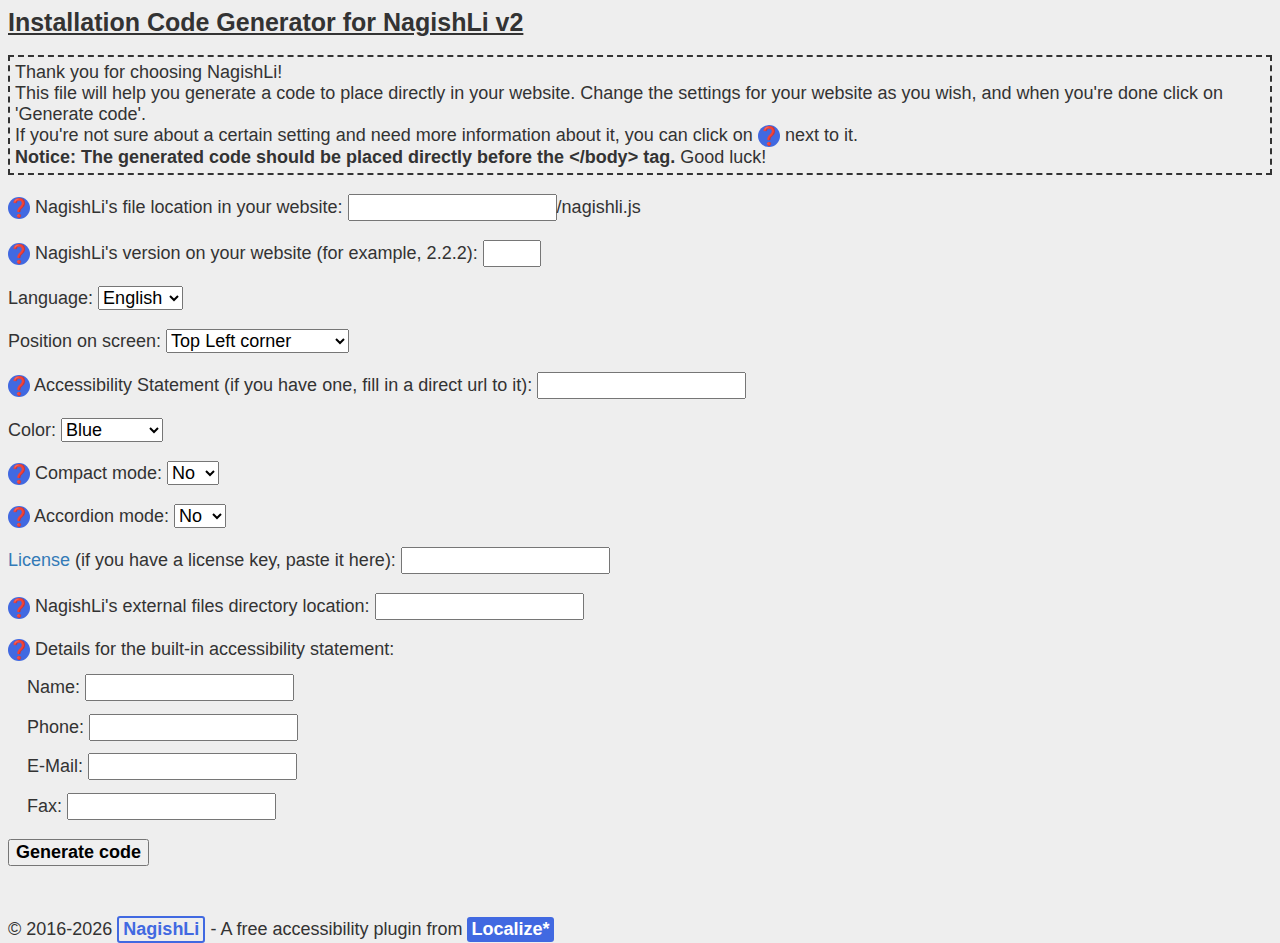
<file: nagishli_v2.3/docs/english/install/installation code generator.html>
<!DOCTYPE html>
<html lang="en">
	<head>
		<title>NagishLi v2: Installation Code Generator</title>
		<meta charset="UTF-8" />
		<meta name="author" content="Dan Ya'akov" />
		<meta name="url" content="http://www.localize.co.il" />
		<meta name="copyright" content="Localize" />
		<link rel="stylesheet" type="text/css" href="style.css" />
	</head>

	<body>

		<div class="title">Installation Code Generator for NagishLi v2</div>
		<p class="text">Thank you for choosing NagishLi!<br />This file will help you generate a code to place directly in your website. Change the settings for your website as you wish, and when you're done click on 'Generate code'.<br />If you're not sure about a certain setting and need more information about it, you can click on <span class="help" onclick="alert(msgs.info);">&#x2753;</span> next to it.<br /><b>Notice: The generated code should be placed directly before the <span class="ltr">&lt;/body&gt;</span> tag.</b> Good luck!</p>
		<div><label for="url"><span class="help" onclick="alert(msgs.url);">&#x2753;</span> NagishLi's file location in your website:</label> <span dir="ltr"><input type="text" id="url" />/nagishli.js</span></div>
		<div><label for="version"><span class="help" onclick="alert(msgs.ver);">&#x2753;</span> NagishLi's version on your website (for example, 2.2.2):</label> <input type="text" maxlength="5" id="version" /></div>
		<div><label for="language">Language:</label> <select id="language"><option value="default">Hebrew</option><option value="en" selected>English</option></select></div>
		<div><label for="position">Position on screen:</label> <select id="position"><option value="default">Top Left corner</option><option value="bl">Bottom Left corner</option><option value="tr">Top Right corner</option><option value="br">Bottom Right corner</option></select></div>
		<div>
			<label for="statement"><span class="help" onclick="alert(msgs.statement);">&#x2753;</span> Accessibility Statement (if you have one, fill in a direct url to it):</label> <input type="text" id="statement" />
		</div>
		<div>
			<label for="color">Color:</label> <select id="color"><option value="default">Blue</option><option value="red">Red</option><option value="green">Green</option><option value="purple">Purple</option><option value="yellow">Yellow</option><option value="pink">Pink</option><option value="gray">Gray</option><option value="brown">Brown</option><option value="orange">Orange</option><option value="turquoise">Turquoise</option><option value="black">Black</option></select>
		</div>
		<div>
			<label for="compact"><span class="help" onclick="alert(msgs.compact);">&#x2753;</span> Compact mode:</label> <select id="compact"><option value="0">No</option><option value="1">Yes</option></select>
		</div>
		<div>
			<label for="accordion"><span class="help" onclick="alert(msgs.accordion);">&#x2753;</span> Accordion mode:</label> <select id="accordion"><option value="0">No</option><option value="1">Yes</option></select>
		</div>
		<div><label for="license"><a href="http://nagish.li/license.html" target="_blank">License</a> (if you have a license key, paste it here):</label> <input type="text" id="license" /></div>
		<div><label for="directory"><span class="help" onclick="alert(msgs.dir);">&#x2753;</span> NagishLi's external files directory location:</label> <input type="text" id="directory" /></div>
		<div>
			<span class="help" onclick="alert(msgs.contact);">&#x2753;</span> Details for the built-in accessibility statement:
			<div class="sub"><label for="name">Name:</label> <input type="text" id="name" /></div>
			<div class="sub"><label for="phone">Phone:</label> <input type="text" id="phone" /></div>
			<div class="sub"><label for="email">E-Mail:</label> <input type="text" id="email" /></div>
			<div class="sub"><label for="fax">Fax:</label> <input type="text" id="fax" /></div>
		</div>
		<div><button onclick="generateCode()">Generate code</button></div>
		<div class="hide"><textarea id="nagishli-code"></textarea></div>
		<div class="bottom">&copy; 2016-<script>document.write(new Date().getFullYear());</script> <a href="http://www.nagish.li" target="_blank" class="product">NagishLi</a> - A free accessibility plugin from <a href="http://www.localize.co.il" target="_blank" class="developer">Localize*</a></div>

		<script src="functions.js" charset="utf-8"></script>
	</body>

</html>
</file>
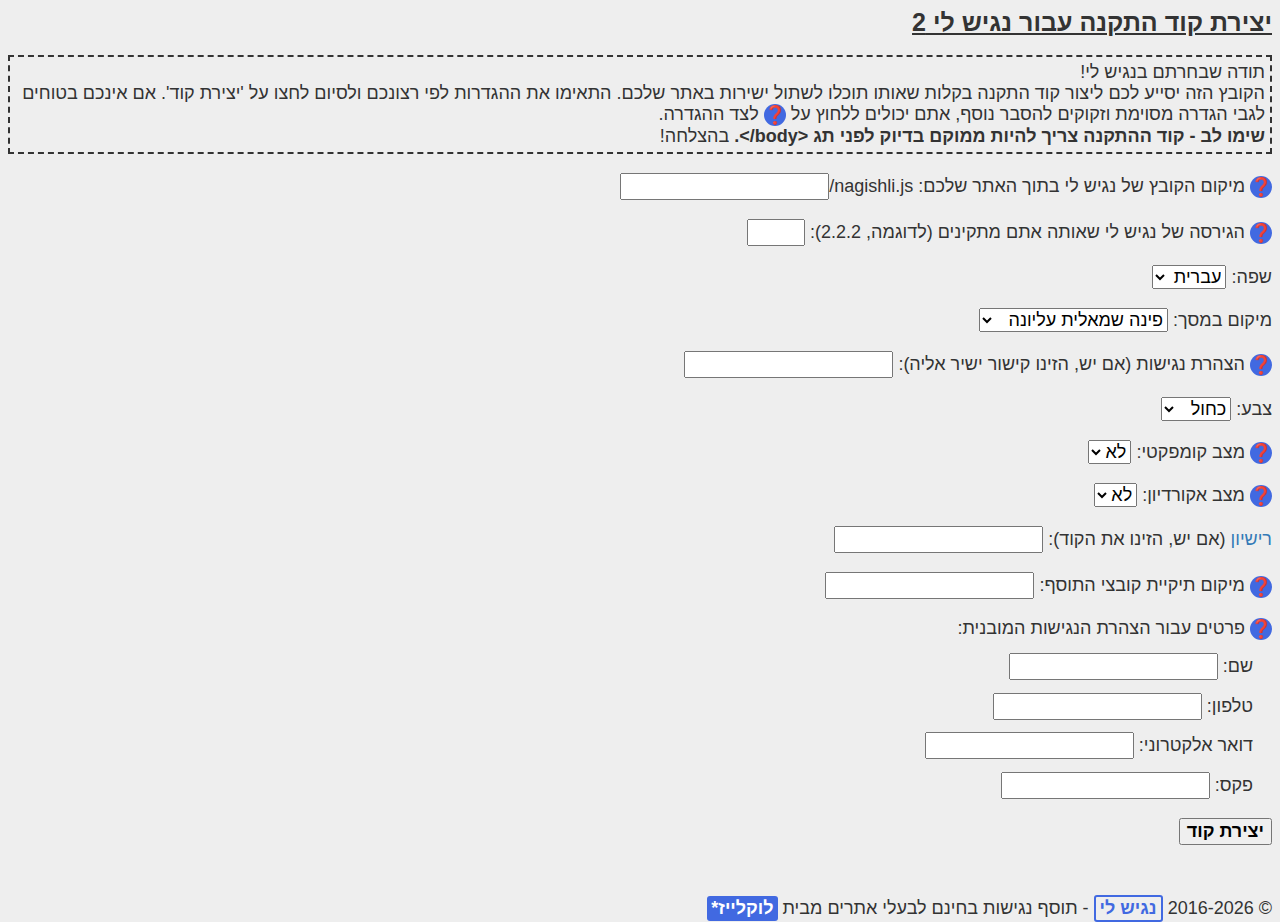
<file: nagishli_v2.3/docs/hebrew/התקנה/יצירת קוד התקנה.html>
<!DOCTYPE html>
<html lang="he">
	<head>
		<title>נגיש לי 2: יצירת קוד התקנה</title>
		<meta charset="UTF-8" />
		<meta name="author" content="Dan Ya'akov" />
		<meta name="url" content="http://www.localize.co.il" />
		<meta name="copyright" content="Localize" />
		<link rel="stylesheet" type="text/css" href="style.css" />
	</head>

	<body>

		<div class="title">יצירת קוד התקנה עבור נגיש לי 2</div>
		<p class="text">תודה שבחרתם בנגיש לי!<br />הקובץ הזה יסייע לכם ליצור קוד התקנה בקלות שאותו תוכלו לשתול ישירות באתר שלכם. התאימו את ההגדרות לפי רצונכם ולסיום לחצו על 'יצירת קוד'. אם אינכם בטוחים לגבי הגדרה מסוימת וזקוקים להסבר נוסף, אתם יכולים ללחוץ על <span class="help" onclick="alert(msgs.info);">&#x2753;</span> לצד ההגדרה.<br /><b>שימו לב - קוד ההתקנה צריך להיות ממוקם בדיוק לפני תג <span class="ltr">&lt;/body&gt;</span>.</b> בהצלחה!</p>
		<div><label for="url"><span class="help" onclick="alert(msgs.url);">&#x2753;</span> מיקום הקובץ של נגיש לי בתוך האתר שלכם:</label> <span dir="ltr"><input type="text" id="url" />/nagishli.js</span></div>
		<div><label for="version"><span class="help" onclick="alert(msgs.ver);">&#x2753;</span> הגירסה של נגיש לי שאותה אתם מתקינים (לדוגמה, 2.2.2):</label> <input type="text" maxlength="5" id="version" /></div>
		<div><label for="language">שפה:</label> <select id="language"><option value="default">עברית</option><option value="en">אנגלית</option></select></div>
		<div><label for="position">מיקום במסך:</label> <select id="position"><option value="default">פינה שמאלית עליונה</option><option value="bl">פינה שמאלית תחתונה</option><option value="tr">פינה ימנית עליונה</option><option value="br">פינה ימנית תחתונה</option></select></div>
		<div>
			<label for="statement"><span class="help" onclick="alert(msgs.statement);">&#x2753;</span> הצהרת נגישות (אם יש, הזינו קישור ישיר אליה):</label> <input type="text" id="statement" />
		</div>
		<div>
			<label for="color">צבע:</label> <select id="color"><option value="default">כחול</option><option value="red">אדום</option><option value="green">ירוק</option><option value="purple">סגול</option><option value="yellow">צהוב</option><option value="pink">ורוד</option><option value="gray">אפור</option><option value="brown">חום</option><option value="orange">כתום</option><option value="turquoise">טורקיז</option><option value="black">שחור</option></select>
		</div>
		<div>
			 <label for="compact"><span class="help" onclick="alert(msgs.compact);">&#x2753;</span> מצב קומפקטי:</label> <select id="compact"><option value="0">לא</option><option value="1">כן</option></select>
		</div>
		<div>
			<label for="accordion"><span class="help" onclick="alert(msgs.accordion);">&#x2753;</span> מצב אקורדיון:</label> <select id="accordion"><option value="0">לא</option><option value="1">כן</option></select>
		</div>
		<div><label for="license"><a href="http://nagish.li/license.html" target="_blank">רישיון</a> (אם יש, הזינו את הקוד):</label> <input type="text" id="license" /></div>
		<div><label for="directory"><span class="help" onclick="alert(msgs.dir);">&#x2753;</span> מיקום תיקיית קובצי התוסף:</label> <input type="text" id="directory" /></div>
		<div>
			<span class="help" onclick="alert(msgs.contact);">&#x2753;</span> פרטים עבור הצהרת הנגישות המובנית:
			<div class="sub"><label for="name">שם:</label> <input type="text" id="name" /></div>
			<div class="sub"><label for="phone">טלפון:</label> <input type="text" id="phone" /></div>
			<div class="sub"><label for="email">דואר אלקטרוני:</label> <input type="text" id="email" /></div>
			<div class="sub"><label for="fax">פקס:</label> <input type="text" id="fax" /></div>
		</div>
		<div><button onclick="generateCode()">יצירת קוד</button></div>
		<div class="hide"><textarea id="nagishli-code"></textarea></div>
		<div class="bottom">&copy; 2016-<script>document.write(new Date().getFullYear());</script> <a href="http://www.nagish.li" target="_blank" class="product">נגיש לי</a> -  תוסף נגישות בחינם לבעלי אתרים מבית <a href="http://www.localize.co.il" target="_blank" class="developer">לוקלייז*</a></div>

		<script src="functions.js" charset="utf-8"></script>
	</body>

</html>
</file>
<file: styles.css>
.hero-bg {
    background: linear-gradient(rgba(15, 23, 42, 0.8), rgba(15, 23, 42, 0.8)),
        url('https://images.unsplash.com/photo-1560518883-ce09059eeffa?ixlib=rb-4.2.1&auto=format&fit=crop&w=1350&q=80');
    background-size: cover;
    background-position: center;
}

.brand-gold {
    color: #CCA169;
}

.gradient-brand-gold {
    color: #CCA169;
    background-image: -webkit-linear-gradient(90deg, rgba(237, 218, 194, 1), rgb(188, 155, 94, 1), rgba(237, 218, 194, 1), rgba(191, 148, 92));
    background-clip: text;
    -webkit-background-clip: text;
    -webkit-text-fill-color: transparent;
}

.brand-red {
    color: #dc2626;
}

.bg-brand-gold {
    background-color: #CCA169;
}

.bg-brand-red {
    background-color: #dc2626;
}

.bg-image {
    background-image: url(./assets/images/whiteBackground.jpg);
    background-size: cover;
    background-position: 50% 50%;
    background-repeat: no-repeat;
}

.faded {
    /* אפקט דהייה מלבני מושלם */
    mask-image: 
        linear-gradient(to bottom, transparent, black 10%, black 90%, transparent),
        linear-gradient(to right, transparent, black 10%, black 90%, transparent);
    
    /* שילוב המסכות כדי שיפעלו יחד */
    mask-composite: intersect; 
    -webkit-mask-composite: source-in; /* תמיכה בדפדפני ספארי וכרום ישנים */

    /* גרסת וובקיט לספארי */
    -webkit-mask-image: 
        linear-gradient(to bottom, transparent, black 10%, black 90%, transparent),
        linear-gradient(to right, transparent, black 10%, black 90%, transparent);
}

.faded-y {
    mask-image: linear-gradient(to bottom, 
        transparent 0%, 
        black 10%, 
        black 90%, 
        transparent 100%
    );
    -webkit-mask-image: linear-gradient(to bottom, 
        transparent 0%, 
        black 10%, 
        black 90%, 
        transparent 100%
    );
}

@keyframes custom-ping {
    0% {
        transform: scale(1);
        opacity: 1;
    }

    100% {
        transform: scale(1.4);
        opacity: 0;
    }
}

.animate-aura {
    animation: custom-ping 3s infinite;
}
</file>
<file: nagishli_v2.3/docs/english/install/style.css>
html{direction:ltr}body,button,input,select,textarea{font-family:Helvetica,Arial,sans-serif;font-size:18px}body{color:#333;background:#eee}a,a:active,a:visited{color:#337ab7;text-decoration:none}.ltr,input,textarea{direction:ltr;display:inline-block}button{font-weight:700}div{margin:1.5% 0}.hide{display:none}.title{margin:0;font-size:25px;font-weight:700;text-decoration:underline}.text{border:2px #333 dashed;padding:5px}#version{max-width:50px}.help{color:#fff;border-radius:50px;background-color:#4169e1;display:inline-block;vertical-align:middle;cursor:pointer}#nagishli-code{min-width:450px;min-height:100px;overflow:auto}.bottom{position:relative;bottom:-31px}.developer,.product{background-color:#4169e1!important;border-radius:3px!important;padding:2px 4px!important;color:#fff!important;text-decoration:none!important;font-weight:700!important;display:inline-block!important;line-height:21px!important}.product{background-color:transparent!important;padding:1px 4px!important;color:#4169e1!important;border:2px solid #4169e1!important}.sub{margin:1% 0 1% 1.5%}
</file>
<file: nagishli_v2.3/docs/hebrew/התקנה/style.css>
html{direction:rtl}body,button,input,select,textarea{font-family:Helvetica,Arial,sans-serif;font-size:18px}body{color:#333;background:#eee}a,a:active,a:visited{color:#337ab7;text-decoration:none}.ltr,input,textarea{direction:ltr;display:inline-block}button{font-weight:700}div{margin:1.5% 0}.hide{display:none}.title{margin:0;font-size:25px;font-weight:700;text-decoration:underline}.text{border:2px #333 dashed;padding:5px}#version{max-width:50px}.help{color:#fff;border-radius:50px;background-color:#4169e1;display:inline-block;vertical-align:middle;cursor:pointer}#nagishli-code{min-width:450px;min-height:100px;overflow:auto}.bottom{position:relative;bottom:-31px}.developer,.product{background-color:#4169e1!important;border-radius:3px!important;padding:2px 4px!important;color:#fff!important;text-decoration:none!important;font-weight:700!important;display:inline-block!important;line-height:21px!important}.product{background-color:transparent!important;padding:1px 4px!important;color:#4169e1!important;border:2px solid #4169e1!important}.sub{margin:1% 1.5% 1% 0}
</file>
